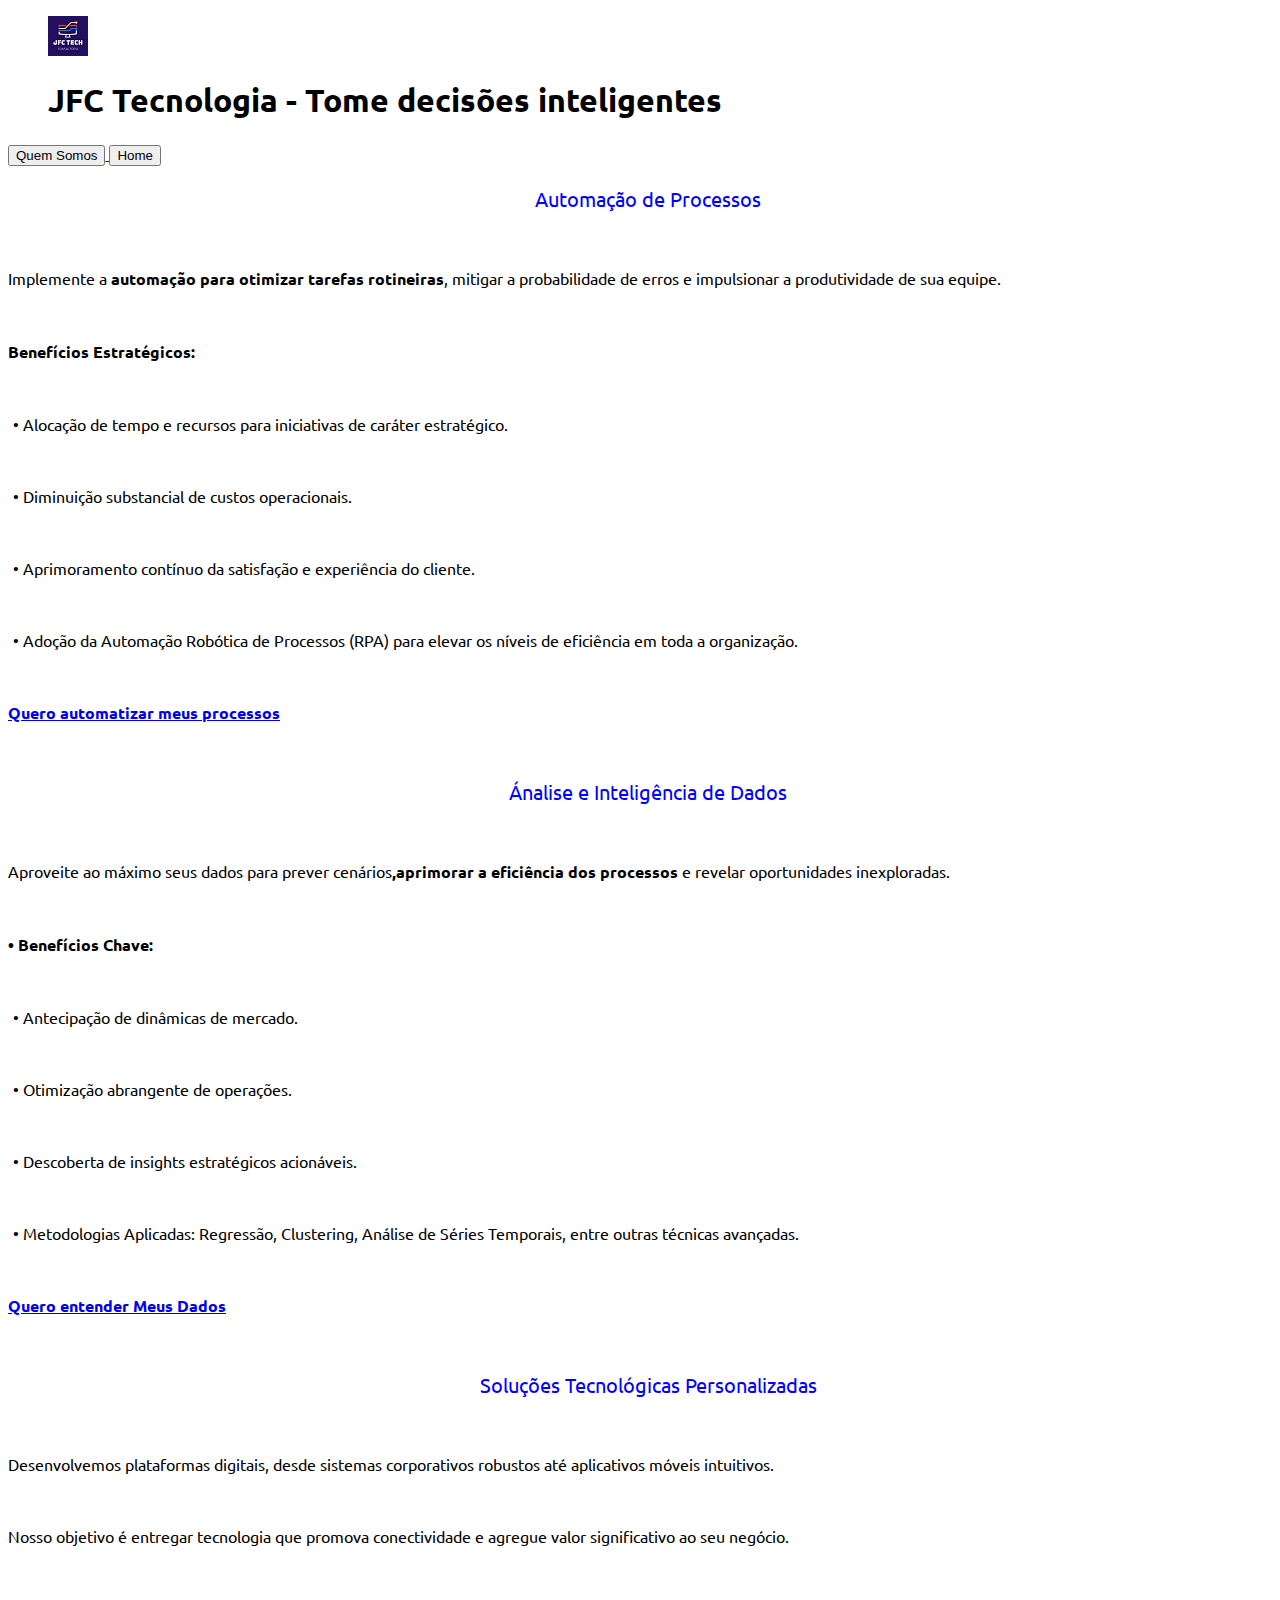
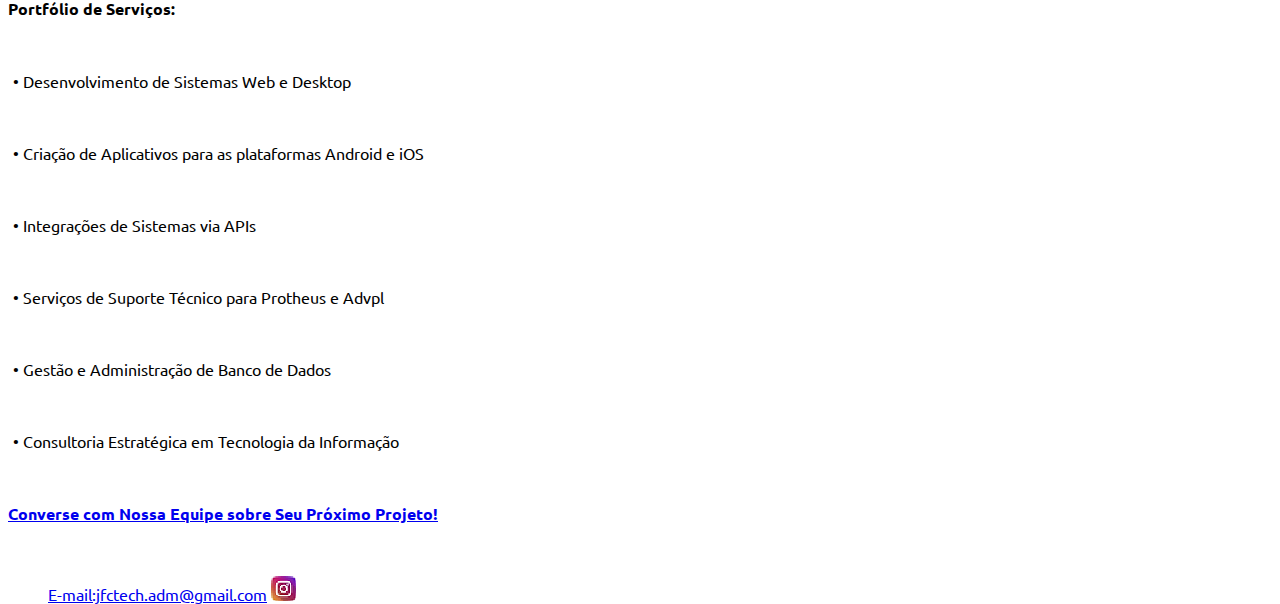
<file: automacao.html>
<!DOCTYPE html>
<html lang="en">
  <head>
    <meta charset="UTF-8" />
    <meta name="viewport" content="width=device-width, initial-scale=1.0" />
    <title>JFC - Consultoria</title>
    <link rel="stylesheet" href="style.css" />
  </head>
  <body>
   
    <header>
     <nav class="nav_titulo">
    <ul>
        <!-- <a ref=" " > -->
           <img 
          src="logo_marca_icone.jpg"
          alt="Imagem do Blog"  
          />
          <h1> JFC  Tecnologia - Tome decisões inteligentes </h1> 

      
            
      
      </ul>
     </nav>
    </header>

    <!-- Seção Principal -->
    <main>
      
      <nav>
        <a href="quem.html"><button class="botao">Quem Somos</button>
        <a href="index.html"><button class="botao">Home</button></a><br>

       
      </nav>
       <script src="https://whatsa.me/bt-min.js?link=https://whatsa.me/554188888023/?t=Olá%20Sou%20Peter%20Como%20Posso%20Ájuda%20-%20lo?%20
                   Em%20Breve%20Vamos%20Atênde%20-%20lo"></script>
                 
    </main>
    

<div class="grid-container">
  
  
  <div class="grid-item">
    <p style="text-align: center; color: blue; font-size: 20px;"><strongt> Automação de Processos</strong></p><br>

   <p> Implemente a <strong>automação para otimizar tarefas rotineiras</strong>, mitigar a probabilidade de erros
       e impulsionar a produtividade de sua equipe. </p><br>
    <p><strong>Benefícios Estratégicos:</strong> </p><br>

<p style="margin-left: 5px;">• Alocação de tempo e recursos para iniciativas de caráter estratégico.</p><br>
<p style="margin-left: 5px;">• Diminuição substancial de custos operacionais.</p><br>
<p style="margin-left: 5px;">• Aprimoramento contínuo da satisfação e experiência do cliente.</p><br>
<p style="margin-left: 5px;">• Adoção da Automação Robótica de Processos (RPA) para elevar os níveis 
  de eficiência em toda a organização.</p><br>

   
  <p><strong><a href="https://whatsa.me/554188888023/?t=Olá%20Sou%20Peter%20Como%20Posso%20Ájuda%20-%20lo?%20Em%20Breve%20Vamos%20Atênde%20-%20lo"
               target="_blank" class="a">Quero automatizar meus processos</a></strong></p><br>
  
  
  <p style="text-align: center; color: blue; font-size: 20px;"><strongt> Ánalise e Inteligência de Dados</strong></p><br>
  <p>Aproveite ao máximo seus dados para prever cenários<strong>,aprimorar a eficiência dos processos</strong> e 
    revelar oportunidades inexploradas.</p><br>
  <p><strong>• Benefícios Chave:</strong></p><br>
  <p style="margin-left: 5px;">• Antecipação de dinâmicas de mercado.</p><br>
  <p style="margin-left: 5px;">• Otimização abrangente de operações.</p><br>
  <p style="margin-left: 5px;">• Descoberta de insights estratégicos acionáveis.</p><br>
  <p style="margin-left: 5px;">• Metodologias Aplicadas: Regressão, Clustering,
     Análise de Séries Temporais, entre outras técnicas avançadas.</p><br>

  
  <p><strong><a href="https://whatsa.me/554188888023/?t=Olá%20Sou%20Peter%20Como%20Posso%20Ájuda%20-%20lo?%20Em%20Breve%20Vamos%20Atênde%20-%20lo"
               target="_blank" class="a">Quero entender Meus Dados</a></strong></p><br>
  
  <p style="text-align: center; color: blue; font-size: 20px;"><strongt>Soluções Tecnológicas Personalizadas </strong></p><br>
  <p> Desenvolvemos plataformas digitais, desde sistemas corporativos robustos até aplicativos 
    móveis intuitivos.</p><br>
  <p> Nosso objetivo é entregar tecnologia que promova conectividade e agregue valor significativo 
    ao seu negócio.</p><br>
<p><strong>Portfólio de Serviços:</strong></p><br>
<p style="margin-left: 5px;">• Desenvolvimento de Sistemas Web e Desktop</p><br>
<p style="margin-left: 5px;">• Criação de Aplicativos para as plataformas Android e iOS</p><br>
<p style="margin-left: 5px;">• Integrações de Sistemas via APIs</p><br>
<p style="margin-left: 5px;">• Serviços de Suporte Técnico para Protheus e Advpl</p><br>
<p style="margin-left: 5px;">• Gestão e Administração de Banco de Dados</p><br>
<p style="margin-left: 5px;">• Consultoria Estratégica em Tecnologia da Informação</p><br>

<p><strong><a href="https://whatsa.me/554188888023/?t=Olá%20Sou%20Peter%20Como%20Posso%20Ájuda%20-%20lo?%20Em%20Breve%20Vamos%20Atênde%20-%20lo"
               target="_blank" class="a">Converse com Nossa Equipe sobre Seu Próximo Projeto!</a></strong></p><br>

  </div> 
   
</div> 
     
   <footer>
    
      <ul>
       <a href="automacao.html">E-mail:jfctech.adm@gmail.com</a>
          <a href="https://www.instagram.com/jfctechconsultoria/p/DMaTzqwAOvE/">
          <img src="insta.png" alt="Descrição da imagem"> 
      
      
      </ul>
    
   </footer>
  </body>
 
</html>
</file>
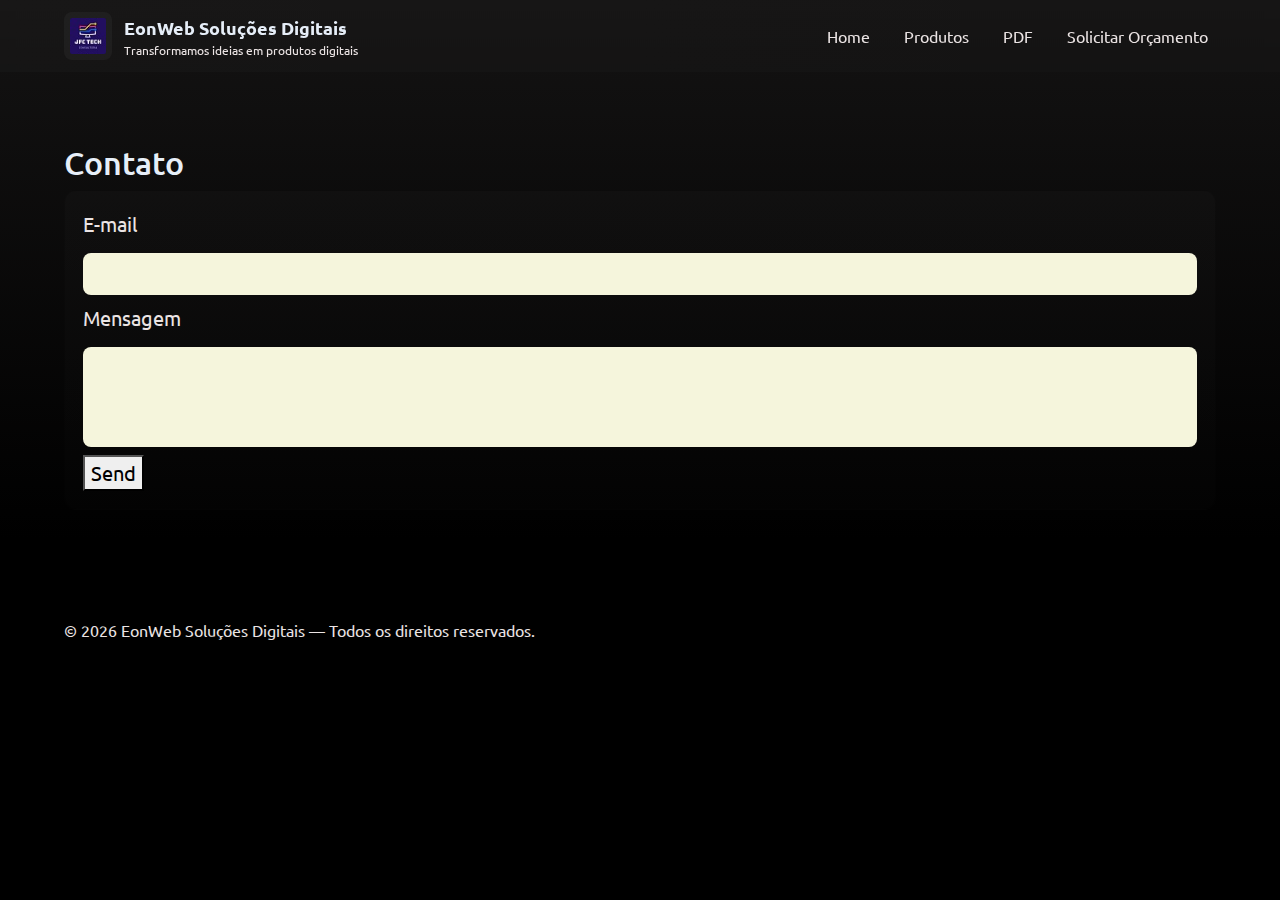
<file: contato.html>
<!DOCTYPE html>
<html lang="pt-br">
<head>
    <meta charset="UTF-8">
    <meta name="description" content="4K Construtora Contruindo qualidade do Solo ao Topo "/>
    <meta name="keywords" content="Construtora,construção,construçao,pavimento,pavimentação,terraplanagem,
       piso nivelado,reforma,reforma de telhadas,telhados,reformade casa " />
    <meta http-equiv="X-UA-Compatible" content="IE=edge" />
    <meta name="viewport" content="width=device-width, initial-scale=1.0">
    <link rel="stylesheet" href="static/bootstrap.css">
    <link rel="stylesheet" href="style.css" />
    <link rel="icon" type="image/jpg" ref="static/img/logo4k.jpg" />
    <link rel="stylesheet" href="https://cdn.jsdelivr.net/npm/bootstrap-icons@1.13.1
                                 /font/bootstrap-icons.min.css">


  <style>
    :root{
      --bg: rgba(136, 39, 39, 0.04); /* deep navy */
      --card:#0b1220;
      --muted:#ebe4e4;
      --accent:#6ee7b7;
      --glass: rgba(255,255,255,0.04);
      --max-width:1200px;
      --radius:14px;
      --gap:20px;
      font-family: Inter, ui-sans-serif, system-ui, -apple-system, "Segoe UI", Roboto, "Helvetica Neue", Arial;
    }
    *{box-sizing:border-box}
    body{margin:0;background:linear-gradient(180deg,rgb(20, 19, 19) 0%,black 60%);color:#e6eef8;line-height:1.5}
    .container{max-width:var(--max-width);margin:0 auto;padding:24px}

    /* Top bar */
    header{background:linear-gradient(90deg, rgba(255,255,255,0.02), rgba(255,255,255,0.01));backdrop-filter: blur(6px);position:sticky;top:0;z-index:40}
    .topbar{display:flex;align-items:center;justify-content:space-between;gap:12px;padding:12px 24px}
    .brand{display:flex;align-items:center;gap:12px}
    .brand img{height:48px;width:auto;border-radius:8px;background:var(--glass);padding:6px}
    .brand .title{font-weight:700;font-size:18px}
    nav{display:flex;gap:18px;align-items:center}
    nav a{color:var(--muted);text-decoration:none;padding:8px;border-radius:8px}
    nav a:hover{color:var(--accent);background:rgba(110,231,183,0.06)}
    .cta{background:linear-gradient(90deg,var(--accent),#4dd6a0);color:#052022;padding:8px 14px;border-radius:10px;font-weight:600;border:none}

    /* Hero */
    .hero{display:grid;grid-template-columns:1fr 320px;gap:32px;align-items:center;padding:40px 0}
    .hero h1{font-size:36px;margin:0}
    .hero p.lead{color:var(--muted);margin-top:12px;font-size:16px}
    .features{display:flex;flex-direction:column;gap:4px;margin-top:10px}
    .feature{background:linear-gradient(180deg, rgba(255,255,255,0.02), transparent);padding:14px;border-radius:12px;display:flex;gap:12px;align-items:center}
    .feature h4{margin:0}

    /* Cards for product lines */
    .lines{display:grid;grid-template-columns:repeat(3,1fr);gap:20px;margin-top:28px}
    .card{background:linear-gradient(180deg, rgba(255,255,255,0.02), rgba(255,255,255,0.01));padding:18px;border-radius:12px}
    .card h3{margin-top:0}

    /* About */
    .about{display:grid;grid-template-columns:1fr 1fr;gap:20px;margin-top:40px}
    .panel{background:var(--card);padding:22px;border-radius:12px}

    /* Contact */
    .grid-forms{display:grid;grid-template-columns:1fr 1fr;gap:20px;margin-top:28px}
    label{display:block;font-size:13px;color:var(--muted);margin-bottom:6px}
    input,select,textarea{width:100%;padding:10px;border-radius:8px;border:1px solid rgba(255,255,255,0.04);background:transparent;color:inherit}
    button.btn{padding:10px 14px;border-radius:10px;border:none;font-weight:700}

    footer{padding:28px 0;color:var(--muted)}

    /* Responsive */
    @media (max-width:980px){
      .hero{grid-template-columns:1fr}
      .lines{grid-template-columns:repeat(2,1fr)}
      .about{grid-template-columns:1fr}
      .grid-forms{grid-template-columns:1fr}
      .cookie-banner{ flex-direction: column; align-items: stretch; gap:12px; padding:14px; }
      .cookie-actions{ justify-content:flex-end; }
      
    }
    @media (max-width:560px){
      nav{display:none}
      .topbar{padding:12px}
      .brand .title{font-size:16px}
      .lines{grid-template-columns:1fr}
      .cookie-banner{ flex-direction: column; align-items: stretch; gap:12px; padding:14px; }
      .cookie-actions{ justify-content:flex-end; }
            
    }

    /* Mobile nav button */
    .hamburger{display:none}
    @media (max-width:560px){.hamburger{display:block;background-color:beige ;border:2px solid rgba(255,255,255,0.04);padding:8px;border-radius:8px}}

    /* small utilities */
    .muted{color:var(--muted);text-align: justify;}
    .pill{display:inline-block;background:rgba(255,255,255,0.03);padding:20px 30px;border-radius:999px;font-size:20px}

    /* Modal */b
    .modal{position:fixed;inset:0;display:none;align-items:center;justify-content:center;background:rgba(2,6,23,0.6);z-index:60}
    .modal.open{display:flex}
    .modal .box{background:#071424;padding:20px;border-radius:12px;max-width:420px;width:100%;text-align:center}
    .faq {
      background: #fff;
      width: 100%;
      max-width: 600px;
      border-radius: 10px;
      box-shadow: 0 4px 10px rgba(0, 0, 0, 0.1);
      overflow: hidden;
      color:#071424;
    }

    .faq-item {
      border-bottom: 1px solid #ddd;
    }
    .faq-question {
      background: #e9ecef;
      cursor: pointer;
      padding: 15px 20px;
      display: flex;
      justify-content: space-between;
      align-items: center;
      font-size: 1.1rem;
      transition: background 0.3s;
    }

    .faq-question:hover {
      background: #dee2e6;
    } 
    .arrow {
      transition: transform 0.3s;
    }

    .arrow.rotate {
      transform: rotate(90deg);
    }

    .faq-answer {
      max-height: 0;
      overflow: hidden;
      transition: max-height 0.4s ease, padding 0.3s ease;
      background: #fff;
      padding: 0 20px;
    }
     .faq-answer.open {
      max-height: 200px;
      padding: 15px 20px;
    }
    .contact-form input{
    background-color: beige;
    color:black;
    width: 100%;
    padding: 8px 0;
    margin: 8px 0;
   }
        /* Estilos do banner */
   #cookie-banner {
            position: fixed;
            bottom: 0;
            left: 0;
            width: 100%;
            background-color: #333;
            color: white;
            padding: 15px;
            box-shadow: 0 -2px 10px rgba(0,0,0,0.2);
            z-index: 1000;
            display: none;
      }

   .cookie-content {
            max-width: 1200px;
            margin: 0 auto;
            display: flex;
            flex-wrap: wrap;
            align-items: center;
            justify-content: space-between;
     }

     .cookie-text {
            flex: 1;
            padding-right: 20px;
            min-width: 300px;
      }

     .cookie-buttons {
            display: flex;
            gap: 10px;
      }

        .cookie-btn {
            padding: 10px 20px;
            border: none;
            border-radius: 10px;
            cursor: pointer;
            font-weight: bold;
        }

        .accept-btn {
            background-color: #4CAF50;
            color: white;
        }

        .reject-btn {
            background-color: #f44336;
            color: white;
        }

        .settings-btn {
            background-color: #008CBA;
            color: white;
        }

        .cookie-link {
            color: #4CAF50;
            text-decoration: underline;
        }


    .contact-form input[type=text] {
        height: 100px;
    }
        


 </style>

    <title>EnonWeb Soluções Digitais - Contato</title>                                 

</head>
<body >
  
<header>
    <div class="container topbar">
      <div class="brand">
        <!-- Substitua o src por sua logo quando enviar: ex: logo.png -->
        <img id="brand-logo" src="logo.jpg" alt="Sua Logo (coloque arquivo logo.png)" />
        <div>
          <div class="title">EonWeb Soluções Digitais</div>
          <div class="muted" style="font-size:12px">Transformamos ideias em produtos digitais</div>
        </div>
      </div>

      <nav aria-label="menu" >
        <a href="index.html">Home</a>
        <a href="produtos.html">Produtos</a>
        <a href="produtos.pdf" target="_blank">PDF</a>
        <a href="#orcamento" class="botao-link"> Solicitar Orçamento </a>


      </nav>

      <button class="hamburger" aria-label="abrir menu" onclick="toggleMobile()">☰</button>
    </div>
  </header>

  
<main class="container">
 
  

 

<section class="mt-5" id="contato">
      <h2>Contato</h2>
      <div class="card" >
        <form class="contact-form" action="https://formsubmit.co/joaoandre4167@gmail.com" method="POST">
                <div>
                    <label for="email" style="font-size:20px;">E-mail</label>
                    <input type="email" name="email" required>
                </div>
                <div>
                    <label for="message" style="font-size:20px;">Mensagem</label>
                    <input type="text" id="message" name="message" required >
                </div>
                
                <button type="submit" style="font-size:20px;">Send</button>
                <input type="hidden" name="_next" value="https://paredesandre.github.io/site//thanks.html">
                <input type="hidden" name="_subject" value="New submission!">
            </form>
      </div>
</section>   
 
    <footer style="margin-top:80px">
      <div class="muted">© <span id="year"></span> EonWeb Soluções Digitais — Todos os direitos reservados.</div>
    </footer>
   
</main>
<!-- Banner de Cookies -->

<script>
        document.addEventListener('DOMContentLoaded', function() {
            const carousel = document.querySelector('.carousel');
            const items = document.querySelectorAll('.carousel-item');
            const indicators = document.querySelectorAll('.carousel-indicator');
            const prevBtn = document.querySelector('.carousel-prev');
            const nextBtn = document.querySelector('.carousel-next');
            
            let currentIndex = 0;
            const totalItems = items.length;
            let autoSlideInterval;
            
            // Função para atualizar o carrossel
            function updateCarousel() {
                carousel.style.transform = `translateX(-${currentIndex * (100 / totalItems)}%)`;
                
                // Atualizar indicadores
                indicators.forEach((indicator, index) => {
                    if (index === currentIndex) {
                        indicator.classList.add('active');
                    } else {
                        indicator.classList.remove('active');
                    }
                });
            }
            
            // Função para avançar para o próximo slide
            function nextSlide() {
                currentIndex = (currentIndex + 1) % totalItems;
                updateCarousel();
            }
            
            // Função para voltar ao slide anterior
            function prevSlide() {
                currentIndex = (currentIndex - 1 + totalItems) % totalItems;
                updateCarousel();
            }
            
            // Iniciar transição automática
            function startAutoSlide() {
                autoSlideInterval = setInterval(nextSlide, 5000);
            }
            
            // Parar transição automática
            function stopAutoSlide() {
                clearInterval(autoSlideInterval);
            }
            
            // Event listeners para os botões de navegação
            nextBtn.addEventListener('click', () => {
                stopAutoSlide();
                nextSlide();
                startAutoSlide();
            });
            
            prevBtn.addEventListener('click', () => {
                stopAutoSlide();
                prevSlide();
                startAutoSlide();
            });
            
            // Event listeners para os indicadores
            indicators.forEach(indicator => {
                indicator.addEventListener('click', () => {
                    stopAutoSlide();
                    currentIndex = parseInt(indicator.getAttribute('data-index'));
                    updateCarousel();
                    startAutoSlide();
                });
            });
            
            // Pausar a transição automática quando o mouse estiver sobre o carrossel
            document.querySelector('.carousel-container').addEventListener('mouseenter', stopAutoSlide);
            document.querySelector('.carousel-container').addEventListener('mouseleave', startAutoSlide);
            
            // Iniciar o carrossel automático
            startAutoSlide();
        });
 </script>    
 <script>
        // Verifica se já existe uma preferência salva
        document.addEventListener('DOMContentLoaded', function() {
            if (!localStorage.getItem('cookies-accepted')) {
                document.getElementById('cookie-banner').style.display = 'block';
            }
        });

        function acceptCookies() {
            localStorage.setItem('cookies-accepted', 'true');
            localStorage.setItem('cookies-settings', JSON.stringify({
                necessary: true,
                analytics: true,
                marketing: true
            }));
            document.getElementById('cookie-banner').style.display = 'none';
            // Aqui você pode adicionar os scripts de cookies
        }

        function rejectCookies() {
            localStorage.setItem('cookies-accepted', 'false');
            localStorage.setItem('cookies-settings', JSON.stringify({
                necessary: true, // Cookies necessários sempre ativos
                analytics: false,
                marketing: false
            }));
            document.getElementById('cookie-banner').style.display = 'none';
        }

        function openSettings() {
            document.getElementById('cookie-settings').style.display = 'block';
            // Carrega as configurações salvas
            const settings = JSON.parse(localStorage.getItem('cookies-settings') || '{}');
            document.getElementById('analytics').checked = settings.analytics || false;
            document.getElementById('marketing').checked = settings.marketing || false;
        }

        function saveSettings() {
            const settings = {
                necessary: true,
                analytics: document.getElementById('analytics').checked,
                marketing: document.getElementById('marketing').checked
            };
            
            localStorage.setItem('cookies-settings', JSON.stringify(settings));
            localStorage.setItem('cookies-accepted', settings.analytics || settings.marketing ? 'true' : 'false');
            
            document.getElementById('cookie-settings').style.display = 'none';
            document.getElementById('cookie-banner').style.display = 'none';

            // Aqui você pode ativar/desativar os cookies conforme as configurações
        }
    </script>
 <script src="https://whatsa.me/bt-min.js?link=https://whatsa.me/5541997337026/?t=Olá%20Sou%20André%20Como%20Posso%20
                 Ájuda%20-%20lo?%20Em%20Breve%20Vamos%20Atende%20-%20lo"></script>
  
   
  <script>
    document.getElementById('year').textContent = new Date().getFullYear();

    function toggleMobile(){
      // simples menu mobile: transforma nav em alert com links (substituir por menu real se desejar)
      const links = ['Home:index.html','Produtos:produtos.html','PDF:produtos.pdf','Orçamento:orcamento.html'];
      const menu = links.map(l=>{
        const [t,h]=l.split(':'); return `<div style="padding:8px 12px"><a href="${h}" onclick="document.querySelector('header').classList.remove('open')">${t}</a></div>`
      }).join('');
      const box = document.createElement('div');
      box.style.position='fixed';box.style.right='18px';box.style.top='68px';box.style.background=' #F5F5DC';box.style.padding='8px';box.style.borderRadius='10px';box.style.zIndex=80;box.innerHTML=menu;
      document.body.appendChild(box);
      setTimeout(()=>box.remove(),6000);
    }

    function showToast(title,msg){
      document.getElementById('toastTitle').textContent = title;
      document.getElementById('toastMsg').textContent = msg;
      document.getElementById('toast').classList.add('open');
    }
    function closeToast(){document.getElementById('toast').classList.remove('open')}

    function handleContact(e){
      e.preventDefault();
      const nome = document.getElementById('nome').value.trim();
      const email = document.getElementById('email').value.trim();
      if(!nome||!email){showToast('Erro','Preencha nome e email.');return}
      // Simular envio - aqui você integraria com backend ou serviço de email
      showToast('Mensagem enviada','Obrigado, ' + nome + '. Responderemos em breve.');
      e.target.reset();
    }

    function handleQuote(e){
      e.preventDefault();
      const empresa = document.getElementById('empresa').value.trim() || '—';
      const serv = document.getElementById('servico').value;
      const email = document.getElementById('orc_email').value.trim();
      if(!email){showToast('Erro','Email é obrigatório para orçamento.');return}
      showToast('Orçamento solicitado', `Recebemos sua solicitação para: ${serv}. Aguardamos enviar mais detalhes para ${email}.`);
      e.target.reset();
    }

    function prefillDemo(){
      document.getElementById('nome').value='João Silva';
      document.getElementById('email').value='joao@exemplo.com';
      document.getElementById('mensagem').value='Quero saber sobre serviço de E-commerce e integração com ERP.';
    }

    const questions = document.querySelectorAll(".faq-question");

    questions.forEach(question => {
      question.addEventListener("click", () => {
        const answer = question.nextElementSibling;
        const arrow = question.querySelector(".arrow");

        answer.classList.toggle("open");
        arrow.classList.toggle("rotate");
      });
    });
    
  </script>



</body>

</html>
</file>
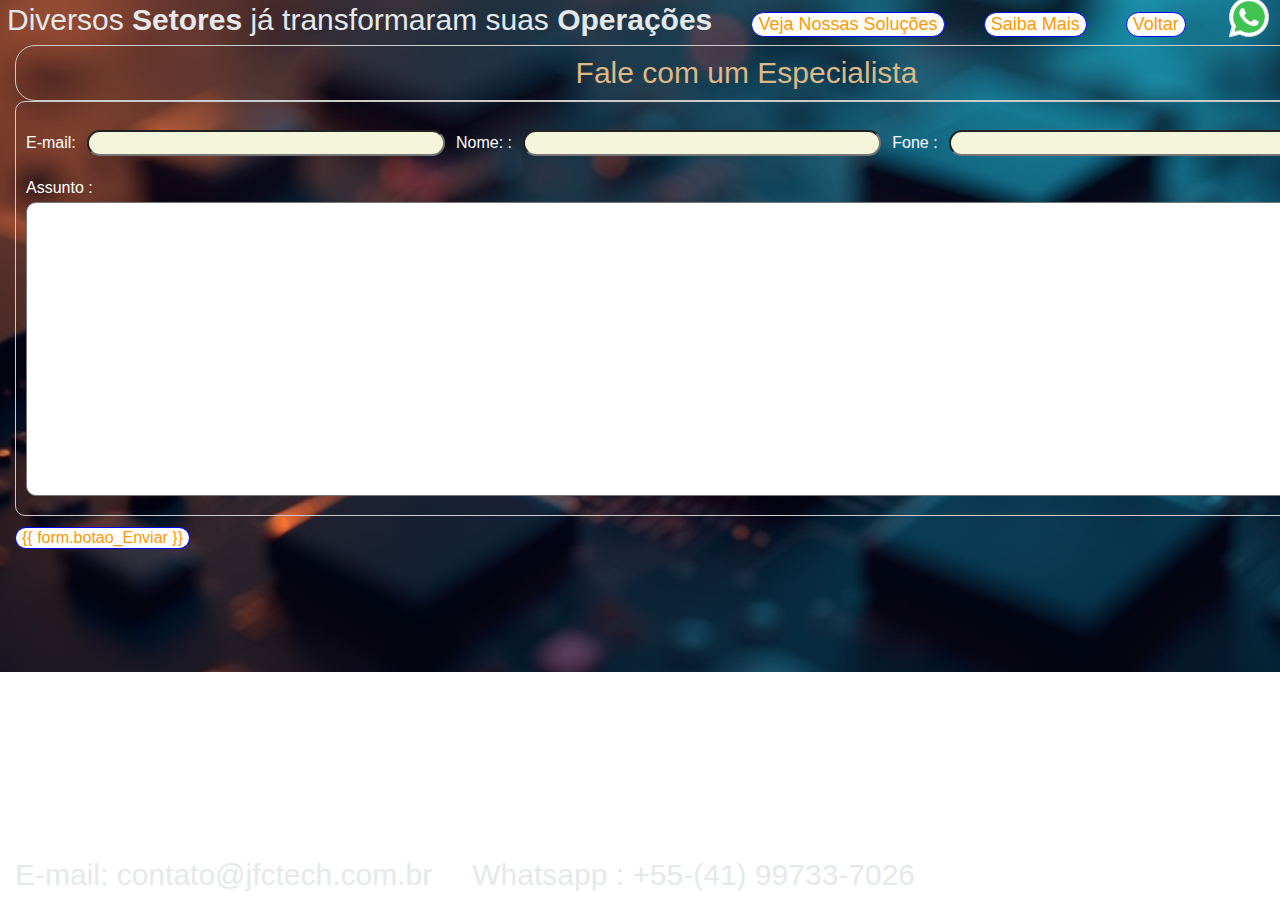
<file: formulario.html>
<!DOCTYPE html>
<html>
<head>
      
 <title>
    JFC  - Tecnologia 
</title>
<link rel="stylesheet"  href="styles.css"> 


</head>

  
   <nav class="navbar">
 
   <div>
    Diversos <b>Setores</b> já transformaram suas <b>Operações </b> 
          
   </div>
   
   
   <div> 

    <a href="automacao.html"><button class="botao">Veja Nossas Soluções</button></a>
    </div>

    <div>
		      <a href="formulario.html"><button class="botao">Saiba Mais</button></a>	     
    </div>
    <div> 

    <a href="index.html"><button class="botao">Voltar</button></a>
    </div>
     <div class="whats_img">

         <p><a href="https://whatsa.me/5541997337026/?t=Obrigado%20por%20entrar%20em%20Contato%20com%20JFC%20-%20Consultoria">
             <img  src="whats.png"  >
          </a>
         </p>
        
 </div> 
</nav>

  <div class="grid-container1 ">
    <form method="POST" action="/processar" method="post">
      
  
  
   <div class="grid-item"> Fale com um Especialista</div>     
   <div class="grid-item2" >
        <label> E-mail:</label>
        <input id="email" name="email" rows="10" cols="20" ></input>
        <label> Nome: :</label>
        <input id="username" name="username" rows="10" cols="20" > </input>
        <label> Fone :</label>       
        <input type="number"  id="fone" name="fone"  ></input><br>
        <label> Assunto :</label> <br>
   
        <textarea id="assunto" name="assunto" rows="16" cols="142" style="font-size: 16px;border-radius: 10px;"></textarea>
        
        
    
        
         
        
   </div>
   <button CLASS="botao1" > {{ form.botao_Enviar }} </button>
 </form>
      
 </div>
     
   



<nav  class="rodape" >
       
		
          <div>
            E-mail: contato@jfctech.com.br 
          </div>
      <ul>
        <div>
		       Whatsapp : +55-(41) 99733-7026 	     
        </div>
       
		</ul>
	</nav>
</file>
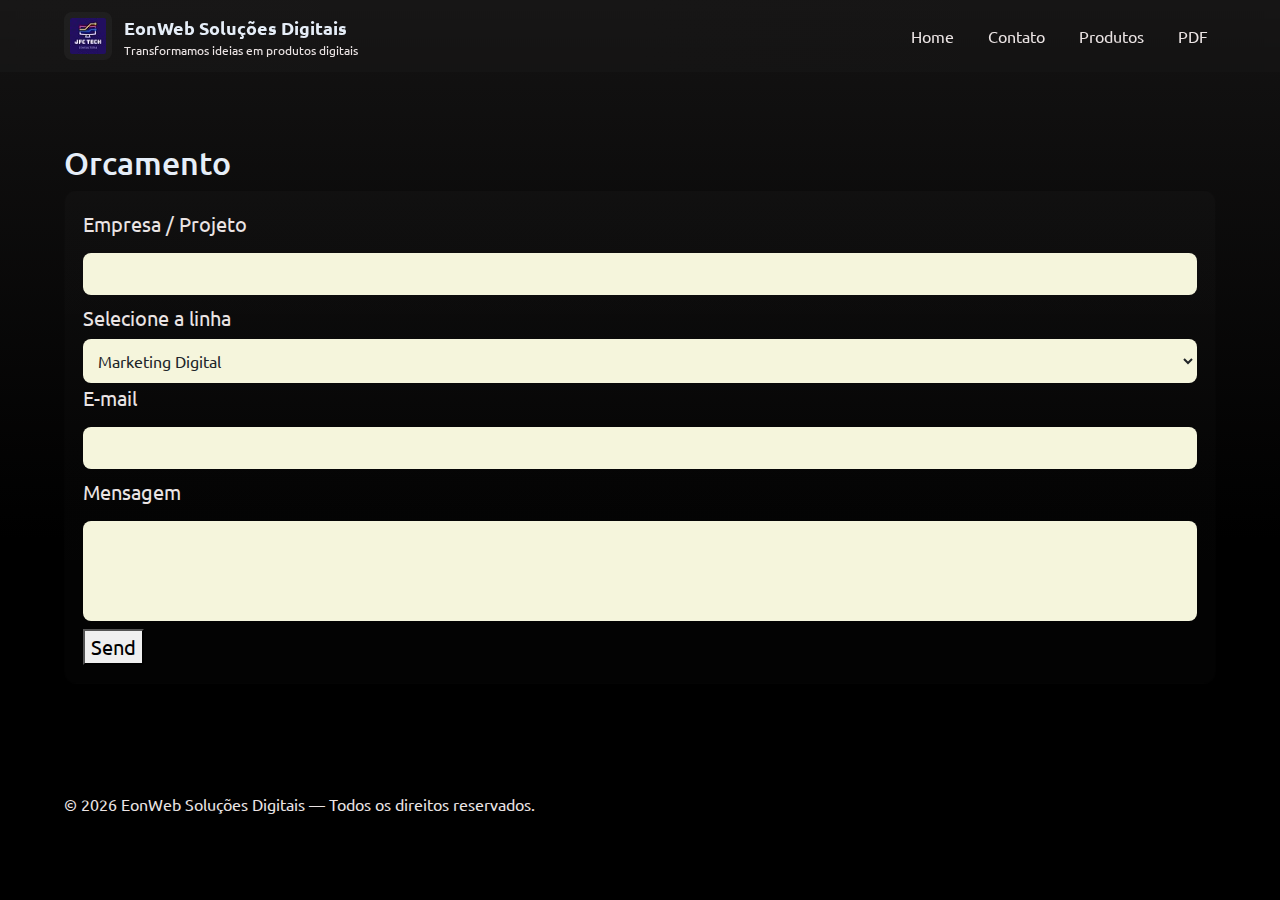
<file: orcamento.html>
<!DOCTYPE html>
<html lang="pt-br">
<head>
    <meta charset="UTF-8">
    <meta name="description" content="4K Construtora Contruindo qualidade do Solo ao Topo "/>
    <meta name="keywords" content="Construtora,construção,construçao,pavimento,pavimentação,terraplanagem,
       piso nivelado,reforma,reforma de telhadas,telhados,reformade casa " />
    <meta http-equiv="X-UA-Compatible" content="IE=edge" />
    <meta name="viewport" content="width=device-width, initial-scale=1.0">
    <link rel="stylesheet" href="static/bootstrap.css">
    <link rel="stylesheet" href="style.css" />
    <link rel="icon" type="image/jpg" ref="static/img/logo4k.jpg" />
    <link rel="stylesheet" href="https://cdn.jsdelivr.net/npm/bootstrap-icons@1.13.1
                                 /font/bootstrap-icons.min.css">


  <style>
    :root{
      --bg: rgba(136, 39, 39, 0.04); /* deep navy */
      --card:#0b1220;
      --muted:#ebe4e4;
      --accent:#6ee7b7;
      --glass: rgba(255,255,255,0.04);
      --max-width:1200px;
      --radius:14px;
      --gap:20px;
      font-family: Inter, ui-sans-serif, system-ui, -apple-system, "Segoe UI", Roboto, "Helvetica Neue", Arial;
    }
    *{box-sizing:border-box}
    body{margin:0;background:linear-gradient(180deg,rgb(20, 19, 19) 0%,black 60%);color:#e6eef8;line-height:1.5}
    .container{max-width:var(--max-width);margin:0 auto;padding:24px}

    /* Top bar */
    header{background:linear-gradient(90deg, rgba(255,255,255,0.02), rgba(255,255,255,0.01));backdrop-filter: blur(6px);position:sticky;top:0;z-index:40}
    .topbar{display:flex;align-items:center;justify-content:space-between;gap:12px;padding:12px 24px}
    .brand{display:flex;align-items:center;gap:12px}
    .brand img{height:48px;width:auto;border-radius:8px;background:var(--glass);padding:6px}
    .brand .title{font-weight:700;font-size:18px}
    nav{display:flex;gap:18px;align-items:center}
    nav a{color:var(--muted);text-decoration:none;padding:8px;border-radius:8px}
    nav a:hover{color:var(--accent);background:rgba(110,231,183,0.06)}
    .cta{background:linear-gradient(90deg,var(--accent),#4dd6a0);color:#052022;padding:8px 14px;border-radius:10px;font-weight:600;border:none}

    /* Hero */
    .hero{display:grid;grid-template-columns:1fr 320px;gap:32px;align-items:center;padding:40px 0}
    .hero h1{font-size:36px;margin:0}
    .hero p.lead{color:var(--muted);margin-top:12px;font-size:16px}
    .features{display:flex;flex-direction:column;gap:4px;margin-top:10px}
    .feature{background:linear-gradient(180deg, rgba(255,255,255,0.02), transparent);padding:14px;border-radius:12px;display:flex;gap:12px;align-items:center}
    .feature h4{margin:0}

    /* Cards for product lines */
    .lines{display:grid;grid-template-columns:repeat(3,1fr);gap:20px;margin-top:28px}
    .card{background:linear-gradient(180deg, rgba(255,255,255,0.02), rgba(255,255,255,0.01));padding:18px;border-radius:12px}
    .card h3{margin-top:0}

    /* About */
    .about{display:grid;grid-template-columns:1fr 1fr;gap:20px;margin-top:40px}
    .panel{background:var(--card);padding:22px;border-radius:12px}

    /* Contact */
    .grid-forms{display:grid;grid-template-columns:1fr 1fr;gap:20px;margin-top:28px}
    label{display:block;font-size:13px;color:var(--muted);margin-bottom:6px}
    input,select,textarea{width:100%;padding:10px;border-radius:8px;border:1px solid rgba(255,255,255,0.04);background:transparent;color:inherit}
    button.btn{padding:10px 14px;border-radius:10px;border:none;font-weight:700}

    footer{padding:28px 0;color:var(--muted)}

    /* Responsive */
    @media (max-width:980px){
      .hero{grid-template-columns:1fr}
      .lines{grid-template-columns:repeat(2,1fr)}
      .about{grid-template-columns:1fr}
      .grid-forms{grid-template-columns:1fr}
      .cookie-banner{ flex-direction: column; align-items: stretch; gap:12px; padding:14px; }
      .cookie-actions{ justify-content:flex-end; }
      
    }
    @media (max-width:560px){
      nav{display:none}
      .topbar{padding:12px}
      .brand .title{font-size:16px}
      .lines{grid-template-columns:1fr}
      .cookie-banner{ flex-direction: column; align-items: stretch; gap:12px; padding:14px; }
      .cookie-actions{ justify-content:flex-end; }
            
    }

    /* Mobile nav button */
    .hamburger{display:none}
    @media (max-width:560px){.hamburger{display:block;background-color:beige ;border:2px solid rgba(255,255,255,0.04);padding:8px;border-radius:8px}}

    /* small utilities */
    .muted{color:var(--muted);text-align: justify;}
    .pill{display:inline-block;background:rgba(255,255,255,0.03);padding:20px 30px;border-radius:999px;font-size:20px}

    /* Modal */b
    .modal{position:fixed;inset:0;display:none;align-items:center;justify-content:center;background:rgba(2,6,23,0.6);z-index:60}
    .modal.open{display:flex}
    .modal .box{background:#071424;padding:20px;border-radius:12px;max-width:420px;width:100%;text-align:center}
    .faq {
      background: #fff;
      width: 100%;
      max-width: 600px;
      border-radius: 10px;
      box-shadow: 0 4px 10px rgba(0, 0, 0, 0.1);
      overflow: hidden;
      color:#071424;
    }

    .faq-item {
      border-bottom: 1px solid #ddd;
    }
    .faq-question {
      background: #e9ecef;
      cursor: pointer;
      padding: 15px 20px;
      display: flex;
      justify-content: space-between;
      align-items: center;
      font-size: 1.1rem;
      transition: background 0.3s;
    }

    .faq-question:hover {
      background: #dee2e6;
    } 
    .arrow {
      transition: transform 0.3s;
    }

    .arrow.rotate {
      transform: rotate(90deg);
    }

    .faq-answer {
      max-height: 0;
      overflow: hidden;
      transition: max-height 0.4s ease, padding 0.3s ease;
      background: #fff;
      padding: 0 20px;
    }
     .faq-answer.open {
      max-height: 200px;
      padding: 15px 20px;
    }
    .contact-form input{
    background-color: beige;
    color:black;
    width: 100%;
    padding: 8px 0;
    margin: 8px 0;
   }
        /* Estilos do banner */
   #cookie-banner {
            position: fixed;
            bottom: 0;
            left: 0;
            width: 100%;
            background-color: #333;
            color: white;
            padding: 15px;
            box-shadow: 0 -2px 10px rgba(0,0,0,0.2);
            z-index: 1000;
            display: none;
      }

   .cookie-content {
            max-width: 1200px;
            margin: 0 auto;
            display: flex;
            flex-wrap: wrap;
            align-items: center;
            justify-content: space-between;
     }

     .cookie-text {
            flex: 1;
            padding-right: 20px;
            min-width: 300px;
      }

     .cookie-buttons {
            display: flex;
            gap: 10px;
      }

        .cookie-btn {
            padding: 10px 20px;
            border: none;
            border-radius: 10px;
            cursor: pointer;
            font-weight: bold;
        }

        .accept-btn {
            background-color: #4CAF50;
            color: white;
        }

        .reject-btn {
            background-color: #f44336;
            color: white;
        }

        .settings-btn {
            background-color: #008CBA;
            color: white;
        }

        .cookie-link {
            color: #4CAF50;
            text-decoration: underline;
        }


    .contact-form input[type=text] {
        height: 100px;
    }
        


 </style>

    <title>EnonWeb Soluções Digitais - Contato</title>                                 

</head>
<body >
  
<header>
    <div class="container topbar">
      <div class="brand">
        <!-- Substitua o src por sua logo quando enviar: ex: logo.png -->
        <img id="brand-logo" src="logo.jpg" alt="Sua Logo (coloque arquivo logo.png)" />
        <div>
          <div class="title">EonWeb Soluções Digitais</div>
          <div class="muted" style="font-size:12px">Transformamos ideias em produtos digitais</div>
        </div>
      </div>

      <nav aria-label="menu" >
        <a href="index.html">Home</a>
        <a href="contato.html">Contato </a>
        <a href="produtos.html">Produtos</a>
        <a href="produtos.pdf" target="_blank">PDF</a>
       


      </nav>

      <button class="hamburger" aria-label="abrir menu" onclick="toggleMobile()">☰</button>
    </div>
  </header>

  
<main class="container">
 
    <section class="mt-5" id="orcamento">
        <h2>Orcamento</h2>
        <div class="card" >
          <form class="contact-form" action="https://formsubmit.co/joaoandre4167@gmail.com" method="POST">
                  <div>
                     <label for="empresa" style="font-size:20px;">Empresa / Projeto</label>
                     <input id="empresa" name="empresa"/>
  
                 </div>
                 <div>
                     <label for="servico" style="font-size:20px;">Selecione a linha</label>
                      <select  name="servico" id="servico" style="background-color:beige ;">
                        <option>Marketing Digital</option>
                        <option>Desenvolvimento & Aplicativos</option>
                        <option>E‑commerce & ERPs</option>
                        <option>Clube de Assinatura</option>
                        <option>Parcerias</option>
                      </select>
                 </div>
                  <div>
                      <label for="email" style="font-size:20px;">E-mail</label>
                      <input type="email" name="email" required>
                  </div>
                  <div>
                      <label for="message" style="font-size:20px;">Mensagem</label>
                      <input type="text" id="message" name="message" required >
                  </div>
                  
                  <button type="submit" style="font-size:20px;">Send</button>
                  <input type="hidden" name="_next" value="https://paredesandre.github.io/site//thanks.html">
                  <input type="hidden" name="_subject" value="New submission!">
              </form>
        </div>
   </section> 
  

 

 
    <footer style="margin-top:80px">
      <div class="muted">© <span id="year"></span> EonWeb Soluções Digitais — Todos os direitos reservados.</div>
    </footer>
   
</main>
<!-- Banner de Cookies -->

<script>
        document.addEventListener('DOMContentLoaded', function() {
            const carousel = document.querySelector('.carousel');
            const items = document.querySelectorAll('.carousel-item');
            const indicators = document.querySelectorAll('.carousel-indicator');
            const prevBtn = document.querySelector('.carousel-prev');
            const nextBtn = document.querySelector('.carousel-next');
            
            let currentIndex = 0;
            const totalItems = items.length;
            let autoSlideInterval;
            
            // Função para atualizar o carrossel
            function updateCarousel() {
                carousel.style.transform = `translateX(-${currentIndex * (100 / totalItems)}%)`;
                
                // Atualizar indicadores
                indicators.forEach((indicator, index) => {
                    if (index === currentIndex) {
                        indicator.classList.add('active');
                    } else {
                        indicator.classList.remove('active');
                    }
                });
            }
            
            // Função para avançar para o próximo slide
            function nextSlide() {
                currentIndex = (currentIndex + 1) % totalItems;
                updateCarousel();
            }
            
            // Função para voltar ao slide anterior
            function prevSlide() {
                currentIndex = (currentIndex - 1 + totalItems) % totalItems;
                updateCarousel();
            }
            
            // Iniciar transição automática
            function startAutoSlide() {
                autoSlideInterval = setInterval(nextSlide, 5000);
            }
            
            // Parar transição automática
            function stopAutoSlide() {
                clearInterval(autoSlideInterval);
            }
            
            // Event listeners para os botões de navegação
            nextBtn.addEventListener('click', () => {
                stopAutoSlide();
                nextSlide();
                startAutoSlide();
            });
            
            prevBtn.addEventListener('click', () => {
                stopAutoSlide();
                prevSlide();
                startAutoSlide();
            });
            
            // Event listeners para os indicadores
            indicators.forEach(indicator => {
                indicator.addEventListener('click', () => {
                    stopAutoSlide();
                    currentIndex = parseInt(indicator.getAttribute('data-index'));
                    updateCarousel();
                    startAutoSlide();
                });
            });
            
            // Pausar a transição automática quando o mouse estiver sobre o carrossel
            document.querySelector('.carousel-container').addEventListener('mouseenter', stopAutoSlide);
            document.querySelector('.carousel-container').addEventListener('mouseleave', startAutoSlide);
            
            // Iniciar o carrossel automático
            startAutoSlide();
        });
 </script>    
 <script>
        // Verifica se já existe uma preferência salva
        document.addEventListener('DOMContentLoaded', function() {
            if (!localStorage.getItem('cookies-accepted')) {
                document.getElementById('cookie-banner').style.display = 'block';
            }
        });

        function acceptCookies() {
            localStorage.setItem('cookies-accepted', 'true');
            localStorage.setItem('cookies-settings', JSON.stringify({
                necessary: true,
                analytics: true,
                marketing: true
            }));
            document.getElementById('cookie-banner').style.display = 'none';
            // Aqui você pode adicionar os scripts de cookies
        }

        function rejectCookies() {
            localStorage.setItem('cookies-accepted', 'false');
            localStorage.setItem('cookies-settings', JSON.stringify({
                necessary: true, // Cookies necessários sempre ativos
                analytics: false,
                marketing: false
            }));
            document.getElementById('cookie-banner').style.display = 'none';
        }

        function openSettings() {
            document.getElementById('cookie-settings').style.display = 'block';
            // Carrega as configurações salvas
            const settings = JSON.parse(localStorage.getItem('cookies-settings') || '{}');
            document.getElementById('analytics').checked = settings.analytics || false;
            document.getElementById('marketing').checked = settings.marketing || false;
        }

        function saveSettings() {
            const settings = {
                necessary: true,
                analytics: document.getElementById('analytics').checked,
                marketing: document.getElementById('marketing').checked
            };
            
            localStorage.setItem('cookies-settings', JSON.stringify(settings));
            localStorage.setItem('cookies-accepted', settings.analytics || settings.marketing ? 'true' : 'false');
            
            document.getElementById('cookie-settings').style.display = 'none';
            document.getElementById('cookie-banner').style.display = 'none';

            // Aqui você pode ativar/desativar os cookies conforme as configurações
        }
    </script>
 <script src="https://whatsa.me/bt-min.js?link=https://whatsa.me/5541997337026/?t=Olá%20Sou%20André%20Como%20Posso%20
                 Ájuda%20-%20lo?%20Em%20Breve%20Vamos%20Atende%20-%20lo"></script>
  
   
  <script>
    document.getElementById('year').textContent = new Date().getFullYear();

    function toggleMobile(){
      // simples menu mobile: transforma nav em alert com links (substituir por menu real se desejar)
      const links = ['Home:index.html','Contato:contato.html','Produtos:produtos.html','PDF:produtos.pdf'];
      const menu = links.map(l=>{
        const [t,h]=l.split(':'); return `<div style="padding:8px 12px"><a href="${h}" onclick="document.querySelector('header').classList.remove('open')">${t}</a></div>`
      }).join('');
      const box = document.createElement('div');
      box.style.position='fixed';box.style.right='18px';box.style.top='68px';box.style.background=' #F5F5DC';box.style.padding='8px';box.style.borderRadius='10px';box.style.zIndex=80;box.innerHTML=menu;
      document.body.appendChild(box);
      setTimeout(()=>box.remove(),6000);
    }

    function showToast(title,msg){
      document.getElementById('toastTitle').textContent = title;
      document.getElementById('toastMsg').textContent = msg;
      document.getElementById('toast').classList.add('open');
    }
    function closeToast(){document.getElementById('toast').classList.remove('open')}

    function handleContact(e){
      e.preventDefault();
      const nome = document.getElementById('nome').value.trim();
      const email = document.getElementById('email').value.trim();
      if(!nome||!email){showToast('Erro','Preencha nome e email.');return}
      // Simular envio - aqui você integraria com backend ou serviço de email
      showToast('Mensagem enviada','Obrigado, ' + nome + '. Responderemos em breve.');
      e.target.reset();
    }

    function handleQuote(e){
      e.preventDefault();
      const empresa = document.getElementById('empresa').value.trim() || '—';
      const serv = document.getElementById('servico').value;
      const email = document.getElementById('orc_email').value.trim();
      if(!email){showToast('Erro','Email é obrigatório para orçamento.');return}
      showToast('Orçamento solicitado', `Recebemos sua solicitação para: ${serv}. Aguardamos enviar mais detalhes para ${email}.`);
      e.target.reset();
    }

    function prefillDemo(){
      document.getElementById('nome').value='João Silva';
      document.getElementById('email').value='joao@exemplo.com';
      document.getElementById('mensagem').value='Quero saber sobre serviço de E-commerce e integração com ERP.';
    }

    const questions = document.querySelectorAll(".faq-question");

    questions.forEach(question => {
      question.addEventListener("click", () => {
        const answer = question.nextElementSibling;
        const arrow = question.querySelector(".arrow");

        answer.classList.toggle("open");
        arrow.classList.toggle("rotate");
      });
    });
    
  </script>



</body>

</html>
</file>
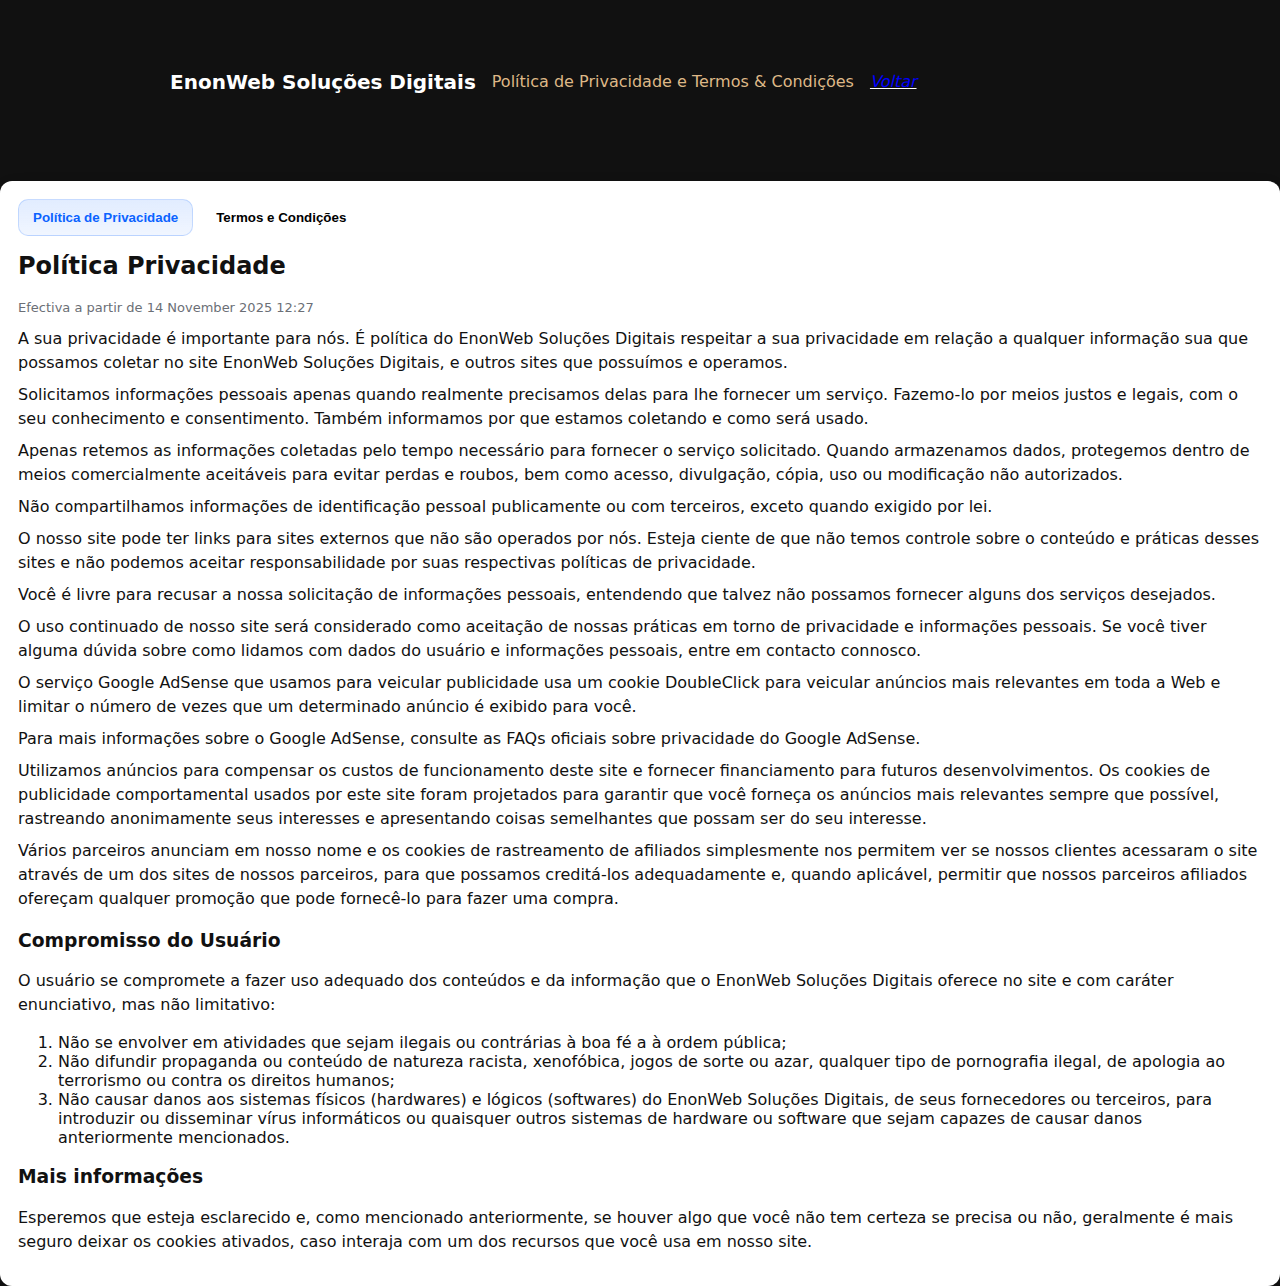
<file: politica-privacidade.html>
<!doctype html>
<html lang="pt-BR">
<head>
  <meta charset="utf-8">
  <meta name="viewport" content="width=device-width,initial-scale=1">
  <title>EnonWeb Soluções Digitais — Política & Termos</title>
  <style>
    :root{--bg:#f7f9fc;--card:#ffffff;--accent:#0b63ff;--muted:#6b6f76}
    *{box-sizing:border-box}
    body{font-family:Inter, system-ui, -apple-system, 'Segoe UI', Roboto, 'Helvetica Neue', Arial; margin:0;background:var(--bg);color:#111}
    .container{max-width:980px;margin:36px auto;padding:20px}
    header{display:flex;align-items:center;gap:16px;margin-bottom:18px}
    .logo{width:56px;height:56px;border-radius:10px;background:linear-gradient(135deg,var(--accent),#0bd);display:flex;align-items:center;justify-content:center;color:#fff;font-weight:700}
    h1{font-size:20px;margin:0}
    p.lead{margin:6px 0 0;color:var(--muted)}

    .card{background:var(--card);border-radius:12px;box-shadow:0 6px 20px rgba(17,24,39,0.06);padding:18px}

    /* Tabs */
    .tabs{display:flex;gap:8px;margin-bottom:16px}
    .tab-btn{background:transparent;border:1px solid transparent;padding:10px 14px;border-radius:10px;cursor:pointer;font-weight:600}
    .tab-btn[aria-selected="true"]{background:linear-gradient(180deg,rgba(11,99,255,0.12),rgba(11,99,255,0.06));border-color:rgba(11,99,255,0.18);color:var(--accent)}

    .tab-panel{display:none}
    .tab-panel.active{display:block}

    article h2{margin-top:0}
    .meta{font-size:13px;color:var(--muted);margin-bottom:12px}
    .section{margin-bottom:14px}
    .section p{margin:8px 0;line-height:1.5}

    /* Responsive */
    @media (max-width:600px){.tabs{flex-wrap:wrap}.logo{width:46px;height:46px}}
  </style>
</head>
<body style="background-color: #111;">
  <div class="container">
    <header>
      
        <h1 style="color: white;">EnonWeb Soluções Digitais</h1>
        <p style="color:burlywood ;">Política de Privacidade e Termos & Condições</p>
        <a href="index.html" style="color: white;"><em style="color: blue;">Voltar</em></a></h1>
      </div>
    </header>

    <div class="card">
      <nav class="tabs" role="tablist" aria-label="Política e Termos">
        <button id="tab-privacy" class="tab-btn" role="tab" aria-selected="true" aria-controls="panel-privacy">Política de Privacidade</button>
        <button id="tab-terms" class="tab-btn" role="tab" aria-selected="false" aria-controls="panel-terms">Termos e Condições</button>
      </nav>

      <section id="panel-privacy" class="tab-panel active" role="tabpanel" aria-labelledby="tab-privacy">
        <article>
          <h2>Política Privacidade</h2>
          <div class="meta">Efectiva a partir de 14 November 2025 12:27</div>

          <div class="section">
            <p>A sua privacidade é importante para nós. É política do EnonWeb Soluções Digitais respeitar a sua privacidade em relação a qualquer informação sua que possamos coletar no site EnonWeb Soluções Digitais, e outros sites que possuímos e operamos.</p>

            <p>Solicitamos informações pessoais apenas quando realmente precisamos delas para lhe fornecer um serviço. Fazemo-lo por meios justos e legais, com o seu conhecimento e consentimento. Também informamos por que estamos coletando e como será usado.</p>

            <p>Apenas retemos as informações coletadas pelo tempo necessário para fornecer o serviço solicitado. Quando armazenamos dados, protegemos dentro de meios comercialmente aceitáveis ​​para evitar perdas e roubos, bem como acesso, divulgação, cópia, uso ou modificação não autorizados.</p>

            <p>Não compartilhamos informações de identificação pessoal publicamente ou com terceiros, exceto quando exigido por lei.</p>

            <p>O nosso site pode ter links para sites externos que não são operados por nós. Esteja ciente de que não temos controle sobre o conteúdo e práticas desses sites e não podemos aceitar responsabilidade por suas respectivas políticas de privacidade.</p>

            <p>Você é livre para recusar a nossa solicitação de informações pessoais, entendendo que talvez não possamos fornecer alguns dos serviços desejados.</p>

            <p>O uso continuado de nosso site será considerado como aceitação de nossas práticas em torno de privacidade e informações pessoais. Se você tiver alguma dúvida sobre como lidamos com dados do usuário e informações pessoais, entre em contacto connosco.</p>

            <p>O serviço Google AdSense que usamos para veicular publicidade usa um cookie DoubleClick para veicular anúncios mais relevantes em toda a Web e limitar o número de vezes que um determinado anúncio é exibido para você.</p>

            <p>Para mais informações sobre o Google AdSense, consulte as FAQs oficiais sobre privacidade do Google AdSense.</p>

            <p>Utilizamos anúncios para compensar os custos de funcionamento deste site e fornecer financiamento para futuros desenvolvimentos. Os cookies de publicidade comportamental usados ​​por este site foram projetados para garantir que você forneça os anúncios mais relevantes sempre que possível, rastreando anonimamente seus interesses e apresentando coisas semelhantes que possam ser do seu interesse.</p>

            <p>Vários parceiros anunciam em nosso nome e os cookies de rastreamento de afiliados simplesmente nos permitem ver se nossos clientes acessaram o site através de um dos sites de nossos parceiros, para que possamos creditá-los adequadamente e, quando aplicável, permitir que nossos parceiros afiliados ofereçam qualquer promoção que pode fornecê-lo para fazer uma compra.</p>
          </div>

          <div class="section">
            <h3>Compromisso do Usuário</h3>
            <p>O usuário se compromete a fazer uso adequado dos conteúdos e da informação que o EnonWeb Soluções Digitais oferece no site e com caráter enunciativo, mas não limitativo:</p>
            <ol>
              <li>Não se envolver em atividades que sejam ilegais ou contrárias à boa fé a à ordem pública;</li>
              <li>Não difundir propaganda ou conteúdo de natureza racista, xenofóbica, jogos de sorte ou azar, qualquer tipo de pornografia ilegal, de apologia ao terrorismo ou contra os direitos humanos;</li>
              <li>Não causar danos aos sistemas físicos (hardwares) e lógicos (softwares) do EnonWeb Soluções Digitais, de seus fornecedores ou terceiros, para introduzir ou disseminar vírus informáticos ou quaisquer outros sistemas de hardware ou software que sejam capazes de causar danos anteriormente mencionados.</li>
            </ol>
          </div>

          <div class="section">
            <h3>Mais informações</h3>
            <p>Esperemos que esteja esclarecido e, como mencionado anteriormente, se houver algo que você não tem certeza se precisa ou não, geralmente é mais seguro deixar os cookies ativados, caso interaja com um dos recursos que você usa em nosso site.</p>
          </div>

        </article>
      </section>

      <section id="panel-terms" class="tab-panel" role="tabpanel" aria-labelledby="tab-terms">
        <article>
          <h2>Termos e Condições</h2>

          <div class="section">
            <h3>1. Termos</h3>
            <p>Ao acessar ao site EnonWeb Soluções Digitais, concorda em cumprir estes termos de serviço, todas as leis e regulamentos aplicáveis ​​e concorda que é responsável pelo cumprimento de todas as leis locais aplicáveis. Se você não concordar com algum desses termos, está proibido de usar ou acessar este site. Os materiais contidos neste site são protegidos pelas leis de direitos autorais e marcas comerciais aplicáveis.</p>
          </div>

          <div class="section">
            <h3>2. Uso de Licença</h3>
            <p>É concedida permissão para baixar temporariamente uma cópia dos materiais (informações ou software) no site EnonWeb Soluções Digitais , apenas para visualização transitória pessoal e não comercial. Esta é a concessão de uma licença, não uma transferência de título e, sob esta licença, você não pode:</p>
            <ul>
              <li>modificar ou copiar os materiais;</li>
              <li>usar os materiais para qualquer finalidade comercial ou para exibição pública (comercial ou não comercial);</li>
              <li>tentar descompilar ou fazer engenharia reversa de qualquer software contido no site EnonWeb Soluções Digitais;</li>
              <li>remover quaisquer direitos autorais ou outras notações de propriedade dos materiais; ou</li>
              <li>transferir os materiais para outra pessoa ou 'espelhe' os materiais em qualquer outro servidor.</li>
            </ul>
            <p>Esta licença será automaticamente rescindida se você violar alguma dessas restrições e poderá ser rescindida por EnonWeb Soluções Digitais a qualquer momento. Ao encerrar a visualização desses materiais ou após o término desta licença, você deve apagar todos os materiais baixados em sua posse, seja em formato eletrónico ou impresso.</p>
          </div>

          <div class="section">
            <h3>3. Isenção de responsabilidade</h3>
            <p>Os materiais no site da EnonWeb Soluções Digitais são fornecidos 'como estão'. EnonWeb Soluções Digitais não oferece garantias, expressas ou implícitas, e, por este meio, isenta e nega todas as outras garantias, incluindo, sem limitação, garantias implícitas ou condições de comercialização, adequação a um fim específico ou não violação de propriedade intelectual ou outra violação de direitos.</p>
            <p>Além disso, o EnonWeb Soluções Digitais não garante ou faz qualquer representação relativa à precisão, aos resultados prováveis ​​ou à confiabilidade do uso dos materiais em seu site ou de outra forma relacionado a esses materiais ou em sites vinculados a este site.</p>
          </div>

          <div class="section">
            <h3>4. Limitações</h3>
            <p>Em nenhum caso o EnonWeb Soluções Digitais ou seus fornecedores serão responsáveis ​​por quaisquer danos (incluindo, sem limitação, danos por perda de dados ou lucro ou devido a interrupção dos negócios) decorrentes do uso ou da incapacidade de usar os materiais em EnonWeb Soluções Digitais, mesmo que EnonWeb Soluções Digitais ou um representante autorizado da EnonWeb Soluções Digitais tenha sido notificado oralmente ou por escrito da possibilidade de tais danos. Como algumas jurisdições não permitem limitações em garantias implícitas, ou limitações de responsabilidade por danos consequentes ou incidentais, essas limitações podem não se aplicar a você.</p>
          </div>

          <div class="section">
            <h3>5. Precisão dos materiais</h3>
            <p>Os materiais exibidos no site da EnonWeb Soluções Digitais podem incluir erros técnicos, tipográficos ou fotográficos. EnonWeb Soluções Digitais não garante que qualquer material em seu site seja preciso, completo ou atual. EnonWeb Soluções Digitais pode fazer alterações nos materiais contidos em seu site a qualquer momento, sem aviso prévio. No entanto, EnonWeb Soluções Digitais não se compromete a atualizar os materiais.</p>
          </div>

          <div class="section">
            <h3>6. Links</h3>
            <p>O EnonWeb Soluções Digitais não analisou todos os sites vinculados ao seu site e não é responsável pelo conteúdo de nenhum site vinculado. A inclusão de qualquer link não implica endosso por EnonWeb Soluções Digitais do site. O uso de qualquer site vinculado é por conta e risco do usuário.</p>
          </div>

          <div class="section">
            <h3>Modificações</h3>
            <p>O EnonWeb Soluções Digitais pode revisar estes termos de serviço do site a qualquer momento, sem aviso prévio. Ao usar este site, você concorda em ficar vinculado à versão atual desses termos de serviço.</p>
          </div>

          <div class="section">
            <h3>Lei aplicável</h3>
            <p>Estes termos e condições são regidos e interpretados de acordo com as leis do EnonWeb Soluções Digitais e você se submete irrevogavelmente à jurisdição exclusiva dos tribunais naquele estado ou localidade.</p>
          </div>

        </article>
      </section>

    </div>
  </div>

  <script>
    const tabPrivacy = document.getElementById('tab-privacy');
    const tabTerms = document.getElementById('tab-terms');
    const panelPrivacy = document.getElementById('panel-privacy');
    const panelTerms = document.getElementById('panel-terms');

    function selectTab(selectedBtn){
      [tabPrivacy, tabTerms].forEach(btn=>{
        const selected = btn===selectedBtn;
        btn.setAttribute('aria-selected', selected);
      });
      panelPrivacy.classList.toggle('active', selectedBtn===tabPrivacy);
      panelTerms.classList.toggle('active', selectedBtn===tabTerms);
      // update hash for deep-linking
      history.replaceState(null,'', selectedBtn===tabPrivacy? '#privacy' : '#terms');
    }

    tabPrivacy.addEventListener('click', ()=> selectTab(tabPrivacy));
    tabTerms.addEventListener('click', ()=> selectTab(tabTerms));

    // on load, respect hash
    if(location.hash==="#terms") selectTab(tabTerms);
    else selectTab(tabPrivacy);
  </script>
</body>
</html>
</file>
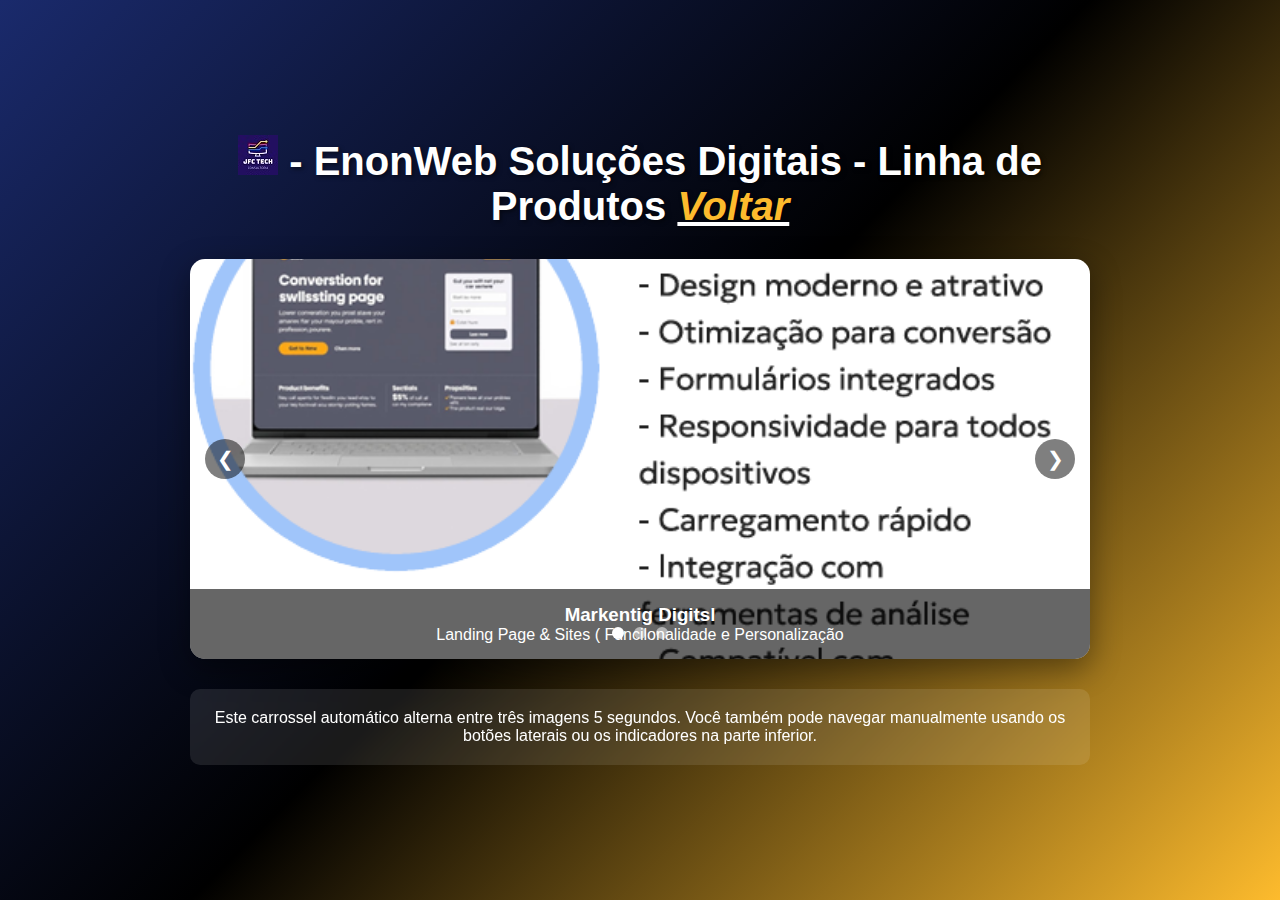
<file: produtos.html>
<!DOCTYPE html>
<html lang="pt-br">
<head>
    <meta charset="UTF-8">
    <meta name="viewport" content="width=device-width, initial-scale=1.0">
    <title>Nossos Produtos</title>
    <style>
        * {
            margin: 0;
            padding: 0;
            box-sizing: border-box;
        }
        
        body {
            font-family: 'Segoe UI', Tahoma, Geneva, Verdana, sans-serif;
            background: linear-gradient(135deg, #1a2a6c,black, #fdbb2d);
            min-height: 100vh;
            display: flex;
            justify-content: center;
            align-items: center;
            padding: 20px;
        }
        
        .container {
            max-width: 900px;
            width: 100%;
            text-align: center;
            color: white;
        }
        
        h1 {
            margin-bottom: 30px;
            font-size: 2.5rem;
            text-shadow: 2px 2px 4px rgba(0, 0, 0, 0.5);
        }
        
        .carousel-container {
            position: relative;
            width: 100%;
            height: 400px;
            overflow: hidden;
            border-radius: 15px;
            box-shadow: 0 10px 30px rgba(0, 0, 0, 0.4);
        }
        
        .carousel {
            display: flex;
            width: 300%;
            height: 100%;
            transition: transform 0.8s ease-in-out;
        }
        
        .carousel-item {
            width: 33.333%;
            height: 100%;
            position: relative;
        }
        
        .carousel-item img {
            width: 100%;
            height: 100%;
            object-fit: cover;
        }
        
        .carousel-caption {
            position: absolute;
            bottom: 0;
            left: 0;
            right: 0;
            background: rgba(0, 0, 0, 0.6);
            padding: 15px;
            color: white;
        }
        
        .carousel-controls {
            position: absolute;
            bottom: 20px;
            left: 0;
            right: 0;
            display: flex;
            justify-content: center;
            gap: 10px;
        }
        
        .carousel-indicator {
            width: 12px;
            height: 12px;
            border-radius: 50%;
            background: rgba(255, 255, 255, 0.5);
            cursor: pointer;
            transition: background 0.3s;
        }
        
        .carousel-indicator.active {
            background: white;
        }
        
        .carousel-nav {
            position: absolute;
            top: 50%;
            transform: translateY(-50%);
            background: rgba(0, 0, 0, 0.5);
            color: white;
            border: none;
            width: 40px;
            height: 40px;
            border-radius: 50%;
            font-size: 20px;
            cursor: pointer;
            display: flex;
            justify-content: center;
            align-items: center;
            transition: background 0.3s;
        }
        
        .carousel-nav:hover {
            background: rgba(0, 0, 0, 0.8);
        }
        
        .carousel-prev {
            left: 15px;
        }
        
        .carousel-next {
            right: 15px;
        }
        
        .description {
            margin-top: 30px;
            background: rgba(255, 255, 255, 0.1);
            padding: 20px;
            border-radius: 10px;
            backdrop-filter: blur(5px);
        }
        
        @media (max-width: 768px) {
            .carousel-container {
                height: 300px;
            }
            
            h1 {
                font-size: 2rem;
            }
        }
        
        @media (max-width: 480px) {
            .carousel-container {
                height: 250px;
            }
            
            h1 {
                font-size: 1.7rem;
            }
            
            .carousel-nav {
                width: 35px;
                height: 35px;
                font-size: 16px;
            }
        }
    </style>
</head>
<body>
   
    <div class="container">
        
        <h1 > <img  src="logo.jpg" alt="Sua Logo (coloque arquivo logo.png)" /> - EnonWeb Soluções Digitais - Linha de Produtos  
             <a href="index.html" style="color: white;"><em style="color: #fdbb2d;">Voltar</em></a></h1>
       
        <div class="carousel-container">
            <div class="carousel">
                <div class="carousel-item">
                    <img src="markentig.png" alt="landing page">
                    <div class="carousel-caption">
                        <h3>Markentig Digitsl</h3>
                        <p>Landing Page  & Sites ( Funcilonalidade e Personalização</p>
                    </div>
                </div>
                <div class="carousel-item">
                    <img src="ads.png" alt="Carro de Luxo">
                    <div class="carousel-caption">
                        <h3>Anúncios Digitais</h3>
                        <p>Google ADS ( Faça parte dp Google Meu Negócio)>
                    </div>
                </div>
                <div class="carousel-item">
                    <img src="app.png" alt="SUV Moderno">
                    <div class="carousel-caption">
                        <h3>Desenvolvimento de Aplicativos</h3>
                        <p>Apps & Erps sobe Medida </p>
                    </div>
                </div>
              
            </div>
            
            <button class="carousel-nav carousel-prev">&#10094;</button>
            <button class="carousel-nav carousel-next">&#10095;</button>
            
            <div class="carousel-controls">
                <div class="carousel-indicator active" data-index="0"></div>
                <div class="carousel-indicator" data-index="1"></div>
                <div class="carousel-indicator" data-index="2"></div>
              
            </div>
        </div>
        
        <div class="description">
            <p>Este carrossel automático alterna entre três imagens 5 segundos. 
                Você também pode navegar manualmente usando os botões laterais ou 
                os indicadores na parte inferior.</p>
        </div>
    </div>

    <script>
        document.addEventListener('DOMContentLoaded', function() {
            const carousel = document.querySelector('.carousel');
            const items = document.querySelectorAll('.carousel-item');
            const indicators = document.querySelectorAll('.carousel-indicator');
            const prevBtn = document.querySelector('.carousel-prev');
            const nextBtn = document.querySelector('.carousel-next');
            
            let currentIndex = 0;
            const totalItems = items.length;
            let autoSlideInterval;
            
            // Função para atualizar o carrossel
            function updateCarousel() {
                carousel.style.transform = `translateX(-${currentIndex * (100 / totalItems)}%)`;
                
                // Atualizar indicadores
                indicators.forEach((indicator, index) => {
                    if (index === currentIndex) {
                        indicator.classList.add('active');
                    } else {
                        indicator.classList.remove('active');
                    }
                });
            }
            
            // Função para avançar para o próximo slide
            function nextSlide() {
                currentIndex = (currentIndex + 1) % totalItems;
                updateCarousel();
            }
            
            // Função para voltar ao slide anterior
            function prevSlide() {
                currentIndex = (currentIndex - 1 + totalItems) % totalItems;
                updateCarousel();
            }
            
            // Iniciar transição automática
            function startAutoSlide() {
                autoSlideInterval = setInterval(nextSlide, 5000);
            }
            
            // Parar transição automática
            function stopAutoSlide() {
                clearInterval(autoSlideInterval);
            }
            
            // Event listeners para os botões de navegação
            nextBtn.addEventListener('click', () => {
                stopAutoSlide();
                nextSlide();
                startAutoSlide();
            });
            
            prevBtn.addEventListener('click', () => {
                stopAutoSlide();
                prevSlide();
                startAutoSlide();
            });
            
            // Event listeners para os indicadores
            indicators.forEach(indicator => {
                indicator.addEventListener('click', () => {
                    stopAutoSlide();
                    currentIndex = parseInt(indicator.getAttribute('data-index'));
                    updateCarousel();
                    startAutoSlide();
                });
            });
            
            // Pausar a transição automática quando o mouse estiver sobre o carrossel
            document.querySelector('.carousel-container').addEventListener('mouseenter', stopAutoSlide);
            document.querySelector('.carousel-container').addEventListener('mouseleave', startAutoSlide);
            
            // Iniciar o carrossel automático
            startAutoSlide();
        });
    </script>
</body>
</html>
</file>
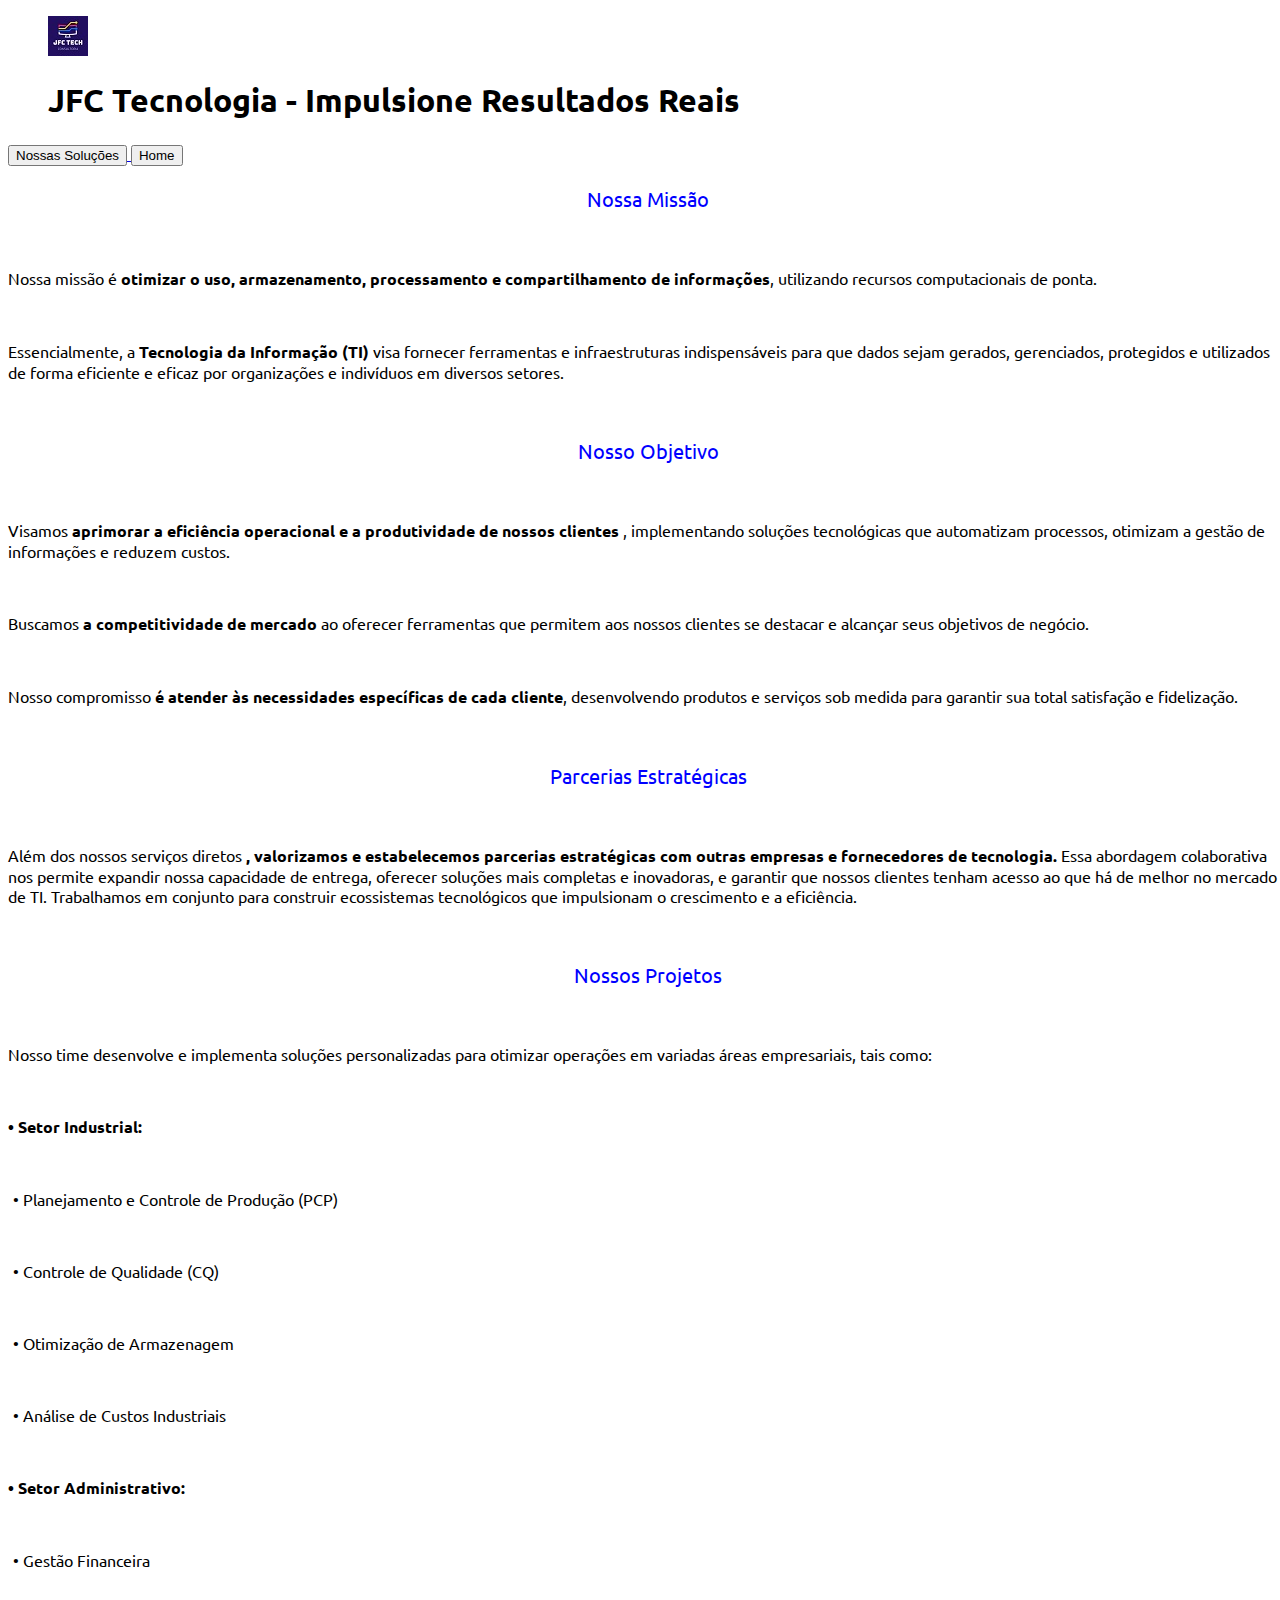
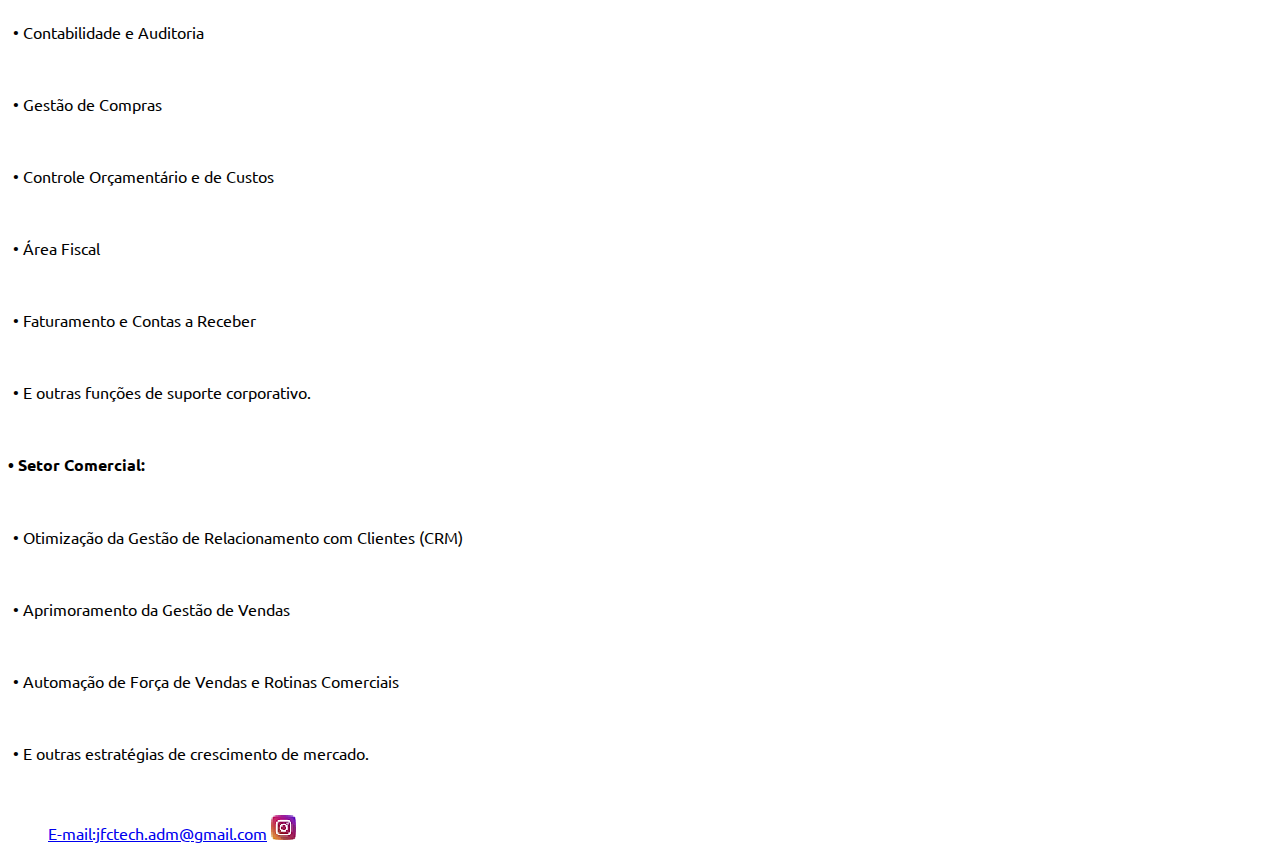
<file: quem.html>
<!DOCTYPE html>
<html lang="en">
  <head>
    <meta charset="UTF-8" />
    <meta name="viewport" content="width=device-width, initial-scale=1.0" />
    <title>JFC - Consultoria</title>
    <link rel="stylesheet" href="style.css" />
  </head>
  <body>
   
    <header>
     <nav class="nav_titulo">
    <ul>
        <!-- <a ref=" " > -->
           <img 
          src="logo_marca_icone.jpg"
          alt="Imagem do Blog"  
          />
          <h1> JFC  Tecnologia - Impulsione Resultados Reais </h1> 

      
            
      
      </ul>
     </nav>
    </header>

    <!-- Seção Principal -->

    <main>
      
      <nav>
        <a href="automacao.html"><button class="botao">Nossas Soluções</button>
        <a href="index.html"><button class="botao">Home</button></a><br>

       
      </nav>
       <script src="https://whatsa.me/bt-min.js?link=https://whatsa.me/5541997075434/?t=Olá%20Sou%20Fred%20Como%20Posso%20
                 Ájuda%20-%20lo?%20Em%20Breve%20Vamos%20Atende%20-%20lo"></script>
    </main>
    

<div class="grid-container">
  
  
  <div class="grid-item">
    <p style="text-align: center; color: blue; font-size: 20px;"><strongt> Nossa Missão</strong></p><br>
    <p>Nossa missão é <strong>otimizar o uso, armazenamento, processamento e compartilhamento
       de informações</strong>, utilizando recursos computacionais de ponta.</p><br>
    <p>Essencialmente, a <strong>Tecnologia da Informação (TI) </strong> visa fornecer ferramentas e 
      infraestruturas indispensáveis para que dados sejam gerados, gerenciados,
      protegidos e utilizados de forma eficiente e eficaz por organizações e indivíduos em diversos setores.</p><br>

    
    <p style="text-align: center; color: blue; font-size: 20px;"><strongt> Nosso Objetivo</strong></p><br>
     <p>Visamos  <strong> aprimorar a eficiência operacional e a produtividade de nossos clientes </strong>, 
     implementando soluções tecnológicas que automatizam processos, otimizam a gestão de informações e reduzem custos.</p><br>
    <p>Buscamos <strong>a competitividade de mercado</strong> ao oferecer ferramentas que permitem aos nossos clientes 
      se destacar e alcançar seus objetivos de negócio. </p><br>
    <p>Nosso compromisso <strong>é atender às necessidades específicas de cada cliente</strong>,
       desenvolvendo produtos e serviços sob medida para garantir sua total satisfação e fidelização.</p><br>

     <p style="text-align: center; color: blue; font-size: 20px;"><strongt> Parcerias Estratégicas</strong></p><br>
    
     <p>Além dos nossos serviços diretos <strong>, valorizamos e estabelecemos parcerias estratégicas com outras empresas
     e fornecedores de tecnologia.</strong> Essa abordagem colaborativa nos permite expandir nossa capacidade de
     entrega, oferecer soluções mais completas e inovadoras, e garantir que nossos clientes tenham acesso ao 
     que há de melhor no mercado de TI. Trabalhamos em conjunto para construir ecossistemas tecnológicos que
     impulsionam o crescimento e a eficiência.</p><br>



    <p style="text-align: center; color: blue; font-size: 20px;"><strongt> Nossos Projetos</strong></p><br>
    <p>Nosso time desenvolve e implementa soluções personalizadas para otimizar operações em variadas
     áreas empresariais, tais como:</p><br>

  <p><strong>• Setor Industrial:</strong></p><br>

  <p style="margin-left: 5px;">• Planejamento e Controle de Produção (PCP)<p><br>
  <p style="margin-left: 5px">• Controle de Qualidade (CQ)</p><br>
  <p style="margin-left: 5px">• Otimização de Armazenagem</p><br>
  <p style="margin-left: 5px">• Análise de Custos Industriais</p><br>

  <p><strong>• Setor Administrativo:</strong></p><br>

  <p style="margin-left: 5px">• Gestão Financeira</p><br>
  <p style="margin-left: 5px">• Contabilidade e Auditoria</p><br>
  <p style="margin-left: 5px">• Gestão de Compras</p><br>
  <p style="margin-left: 5px">• Controle Orçamentário e de Custos</p><br>
  <p style="margin-left: 5px">• Área Fiscal</p><br>
  <p style="margin-left: 5px">• Faturamento e Contas a Receber</p><br>
  <p style="margin-left: 5px">• E outras funções de suporte corporativo.</p><br>

  <p><strong>• Setor Comercial:</strong></p><br>

  <p style="margin-left: 5px">• Otimização da Gestão de Relacionamento com Clientes (CRM)</p><br>
  <p style="margin-left: 5px">• Aprimoramento da Gestão de Vendas</p><br>
  <p style="margin-left: 5px">• Automação de Força de Vendas e Rotinas Comerciais</p><br>
  <p style="margin-left: 5px">• E outras estratégias de crescimento de mercado.</p><br>

  </div> 
   
</div> 
     
   <footer>
    
      <ul>
       <a href="quem.html">E-mail:jfctech.adm@gmail.com</a>
      
       <!-- <script src="https://whatsa.me/bt-min.js?link=https://whatsa.me/5541997075434/?t=Obrigado%20por%20entrar%20em%20Contato%20
                 com%20JFC%20-%20Consultoria"></script> -->
       <a href="https://www.instagram.com/jfctechconsultor/">
          <img src="insta.png" alt="Descrição da imagem">          
     

      </ul>
    
   </footer>
  </body>
 
</html>
</file>
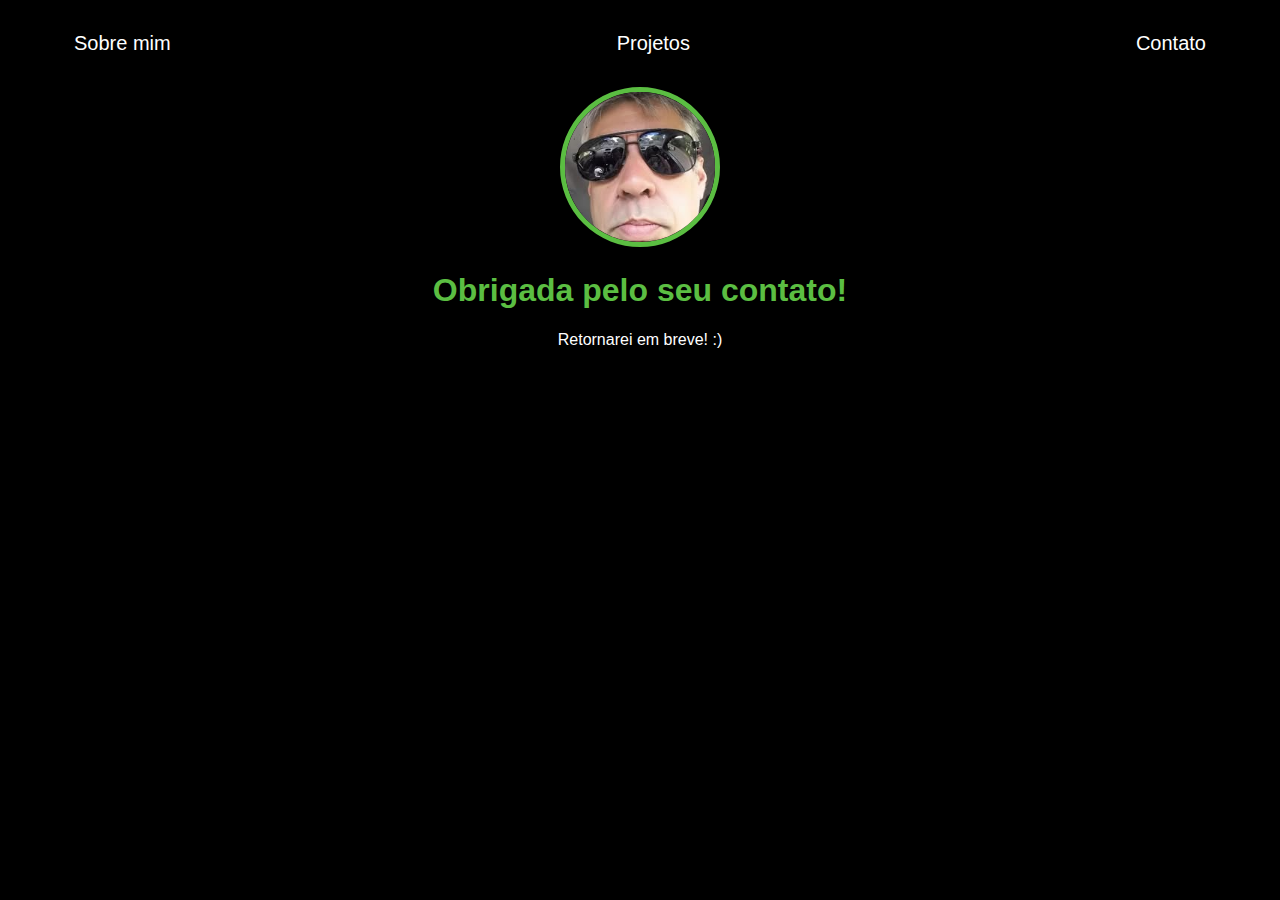
<file: thanks.html>
<!DOCTYPE html>
<html lang="en">

    <head>
        <meta charset="UTF-8">
        <meta http-equiv="X-UA-Compatible" content="IE=edge">
        <meta name="viewport" content="width=device-width, initial-scale=1.0">
        <title>Contact</title>
        <link rel="stylesheet" href="index.css">
    </head>

    <body>
        <div class="container">
            <nav>
                <ul>
                    <li>
                        <a href="index.html">Sobre mim</a>
                    </li>
                    <li>
                        <a href="project.html">Projetos</a>
                    </li>
                    <li>
                        <a href="contact.html">Contato</a>
                    </li>
                </ul>
            </nav>

            <header class="center">
                <div>
                    <img src="minha_foto.jpg"></img>
                </div>
                <h1>Obrigada pelo seu contato!</h1>
                <p>Retornarei em breve! :)</p>
            </header>
        </div>
    </body
</file>
<file: style.css>
@import url('https://fonts.googleapis.com/css2?family=Ubuntu:ital,wght@0,300;0,400;0,500;0,700;1,300;1,400;1,500;1,700&display=swap');

html,body {
    font-family: ubuntu, Arial;
    width: 100%;
    height: 100%;

}

.header {
    position: fixed;
    top: 0;
    left: 0;
    bottom: 0;
    background: #E5E9EC ;
    overflow-y: auto;
    width: 300px;
    transition: all ease-in-out 0.5s;
    padding: 0 15px;
    z-index: 9997;
    

}
.header .profile img {
    margin: 15px auto;
    display: block;
    width: 120px;
    border: 8px solid #2c2f3f;
    border-radius: 50%;

}
.header .profile h1{
    font-size: 24px;
    margin: 0;
    padding: 0;
    font-weight: 600;
    text-align: center;
}

.header .profile .social-links a {
    
    font-size: 1rem;
    background: #2c2f3f;
    color: #fff ;
    padding: 0.6rem;
    margin-right: 1rem;
    border-radius: 50%;
    transition: 0.3s;
    text-decoration: none;
   

}
.header .profile .social-links a:hover {
    background: #00C2FF ;
    

}

.nav-menu{
    padding: 1.5rem;
}
.nav-menu a, .nav-menu a:focus{
    display: flex;
    align-items: center;
    color: #a8a9b4;
    transition: 0.3s;
    font-size: 15px;

}
.nav-menu a i , .nav-menu a:focus i {
    font-size: 24px;
    padding-right: 0.8rem;
    color: #6f7180;

}
.nav-menu a:hover, 
.nav-menu .active,
.nav-menu .active:focus,
.nav-menu li:hover > a {
    text-decoration: none;
    color: #fff;
    
}
.nav-menu a:hover i, 
.nav-menu .active i,
.nav-menu .active:focus i,
.nav-menu li:hover > a i {
    text-decoration: none;
    color: #149ddd;
    

}

#main {
    margin-left: 300px;
}
section#inicio {
    background-image: url("auto2.jpeg");
    background-repeat: no-repeat;
    background-size: cover;
    background-attachment: fixed;
    background-position: center;
    width: 100%;
    height: 100vh;
    
}
section#inicio h2 {
    font-size: 6rem;
    margin-top: 4rem;
    
    


}  
section#inicio span#subtitle {
  margin-left: 8rem;
  font-size: 2rem;
  

}
.text-shadow {
    text-shadow: 4px 4px 10px #2A3238;
}
.text-shadow-produtos{
    text-shadow: 4px 4px 10px #00C2FF ;
}
section#inicio div#arraste {
    text-decoration: none;
    color: #fff;

}
.menu-mobile {
    position: fixed;
    color: #fff;
    background-color: #252c90;
    right:1.5rem;
    top: 1.5rem;
    font-size: 1.5rem;
    border-radius: 4rem;
    cursor: pointer;
    z-index: 10;
    width: 45px;
    height: 45px;
    display: none;
    justify-content: center;
    align-items: center;

}

.nav-menu-active {
    overflow: hidden;
}
.nav-menu-active .header {
    left: 0;

}

[data-anime] {
    opacity: 0;
    transition: 1s;

}
[data-anime="down"] {
    transform: translate3d(0,-100%,0);

}
[data-anime="up"] {
    transform: translate3d(0, -100%,0);
    
}
[data-anime="left"] {
    transform: translate3d(-100%, 0,0);
    
}
[data-anime="rigth"] {
    transform: translate3d(-100%, 0,0);
    
}

[data-anime].animate {
    opacity: 1;
    transform: translate3d(0,0,0);
}
*::-webkit-scrollbar {
    width: 10px;
}
*::-webkit-scrollbar-track {
    width: 12px;
    box-shadow: inset 0 0 .3rem #00000050;
    background-color: #fff;
}
*::-webkit-scrollbar-thumb {
    background-color: #252c90;
    
}
.section-bg {
    background-color: #eff5ff;
}
.cv .cv-title {
    font-weight: 700;
    margin-top: 20px;
    margin-bottom: 20px;
    color:#050d18;
    

}


.cv .cv-item {
    padding: 0 0 20px 20px;
    margin-top: -2px;
    border-left: 2px solid #1f5297;
    position: relative;
}    
.cv .cv-item h4 {
    line-height: 10px;
    font-weight: 600;
    text-transform: uppercase;
    font-family: Poppins, sans-serif;
    color: #050d18;
    margin-bottom: 10px;

}
.cv .cv-item h5 {
    background: #e4edf9;
    padding: 5px 15px;
    display: inline-block;
    font-weight: 600;
    margin-bottom: 10px;

}
.cv .cv-item::before{
    content: "";
    position: absolute;
    top: 0;
    left: -9px;
    width: 16px;
    height: 16px;
    border: 2px solid #1f5297;
    background: #fff;
    border-radius: 50%;



}

@media (max-width:1024px) {
    

    .header {
        left: -300px;
    }
    i.menu-mobile {
        display: flex;
    }
    section#inicio h2 {
        font-size: 3.5rem;
    }
    section#inicio span#subtite {
        margin-right: 0;
        font-size: 1rem;

    }
    #main {
        margin-left: 0;

    }
}

.carousel-control-prev{
    margin-left: -5px;
}
.carousel-control-next{
    margin-right: 5px;
}

.carousel-indicators{
    margin-bottom: -40px;
     border-radius: 50%;
    background-color: #ccc;
     
}

.carousel-indicators .active {
  background-color: #007bff; /* Cor do indicador ativo */
}
@media(max-witdh:1060px) {

    .carousel-control-prev{
       margin-left: 0px;
    }
    .carousel-control-next{
       margin-right: 0px;
    }
}    
#footer {
    padding: 5px;
    color:#fff;
    font-size: 14px;
    position: fixed;
    left: 0;
    bottom: 0;
    width: 300px;
    z-index: 9999;
    background-color: #0F1822 ;
    transition: .3s;
}
@media (max-width:1012px) {
    #footer {
        position: static;
        width: auto;
        padding: 10px 5px;

    }
    
}
</file>
<file: styles.css>
head {

     background-color: rgb(170, 164, 190);
     font-family:Arial, Helvetica, sans-serif;

}

body {
    background-image:url("logo2.png");
    background-repeat: no-repeat;
    background-size:auto;
    
    font-style:italic;
    font-family: Arial, Helvetica, sans-serif;
    font-size: 30px;
    font-style: normal;
    margin: 5px;
    color:#E5E9EC;
 
}
label {
  color:#fff;
  font-family: Arial, sans-serif;
  font-size: 16px;
   
  width: 200 px;
  height: 10px;
  

}


footer {
	
	color: #fff;
	padding: 1px;
	text-align:inherit;
	margin-top: 1px;
    position:relative;
    bottom: -550px;
    justify-content: space-between;

}
.rodape{
    display: flex;
    justify-content:space-between;
    align-items: center;
    position: absolute;
    bottom: 0;
    height: 30px;
    padding:10px;
}
.p {
    text-align:center;
    color :blue;
} 


.whats_img {
  float: right;

}  
.navbar {
    display: flex;
    justify-content:space-between;
    align-items: center;
    height: 30px;
    padding:auto;
    margin: 2px;

    
}
.navbar_menu {
    display: flex;
    justify-content:space-between;
    align-items:left;
    background-color:#E5E9EC;
    height: 30px;
    

    
}
.navbar_menu_footer {
    display: flex;
    justify-content:space-between;
    align-items: center;
    background-color:#333;
    height: 60px;
    
    
    
}
.botao{
    border: solid 1px blue;
    border-radius: 30px;
    color: rgb(255, 153, 0);
    background-color: white;
    transition: background-color 0.5s ease, color 0.5s ease, transform 0.5s ease;
    font-size: large;
}
.botao:hover{
    background-color: blue;
    color: white;
    transform: scale(1.01)
}
.botao1{
    border: solid 1px blue;
    border-radius: 30px;
    color: rgb(255, 153, 0);
    background-color: white;
    transition: background-color 0.5s ease, color 0.5s ease, transform 0.5s ease;
    font-size: medium;
    margin-top: 0px;
    
    
}
.botao1:hover{
    background-color:beige; 
    color: white;
    transform: scale(1.01)
}



.caixa {
    display: flex; /* Torna o container um flexbox */
    width: 100%;  /* Largura do container */
    align-items: center;
      
    }


.grid-container {
  margin-top:  20px;  
  display: grid;
  grid-template-columns: repeat(3, 1fr); /* Cria 2 colunas de igual tamanho (1fr) */
  gap: 10px; /* Adiciona um espaçamento entre as colunas */
  
}

.grid-container1 {
  margin-top:  10px;  
  margin:10px;
  display: grid;
  grid-template-columns: repeat(1, 1fr); /* Cria 2 colunas de igual tamanho (1fr) */
  gap: 5px; /* Adiciona um espaçamento entre as colunas */
  
}

.grid-item {
  color:burlywood;
  padding: 10px;
  border: 1px solid #ccc;
  text-align: center;
  
  border-radius: 20px;
}
.grid-item1 {
  
  padding: 10px;
  border: 1px solid #ccc;
  border-radius: 10px;
  background-color:#0F1822;   
  font-size: 25px;
  text-align: justify;
  color:#fff;

}
.grid-item2 {
  
  padding: 10px;
  border: 1px solid #ccc;
  border-radius: 10px;
    
  font-size: 40px;
  text-align:left;
  color:#0F1822;

}
input {
  width: 350px;
  height: 20px;
  font-size: 16px;
  background-color:beige;
  border-radius: 20px;
  
}
.input_assunto {
  width: 350px;
  height: 20px;
  font-size: 25px;

  
  
}
</file>
<file: index.css>
body {
    color: white;
    background-color: black;
    font-family: Arial, Helvetica, sans-serif;
}

ul {
    display: flex;
    justify-content: space-between;
    list-style-type: none;
    align-items: center;
    padding: 16px;
}

a {
    color: white;
    text-decoration: none;
}

header img {
    width: 150px;
    height: 150px;
    border-radius: 50%;
    border: 5px solid #5BBE42;
}

.center {
    text-align: center;
}

h1 {
    color: #5BBE42;
}

footer img {
    width: 40px;
    height: 40px;
}

footer {
    display: flex;
    justify-content: center;
}

footer a {
    margin: 20px;
    text-align: center;
}

footer p {
    margin-top: 2px;
}

.container {
    padding: 0px 50px;
}

nav a {
    font-size: 20px;
}

nav a:hover {
    color: #5BBE42;
}

.contact-form input{
    width: 100%;
    padding: 8px 0;
    margin: 8px 0;
}

.contact-form input[type=text] {
    height: 100px;
}

button {
    color: black;
    background-color: white;
    border: none;
    width: 100px;
    height: 30px;
}
</file>
